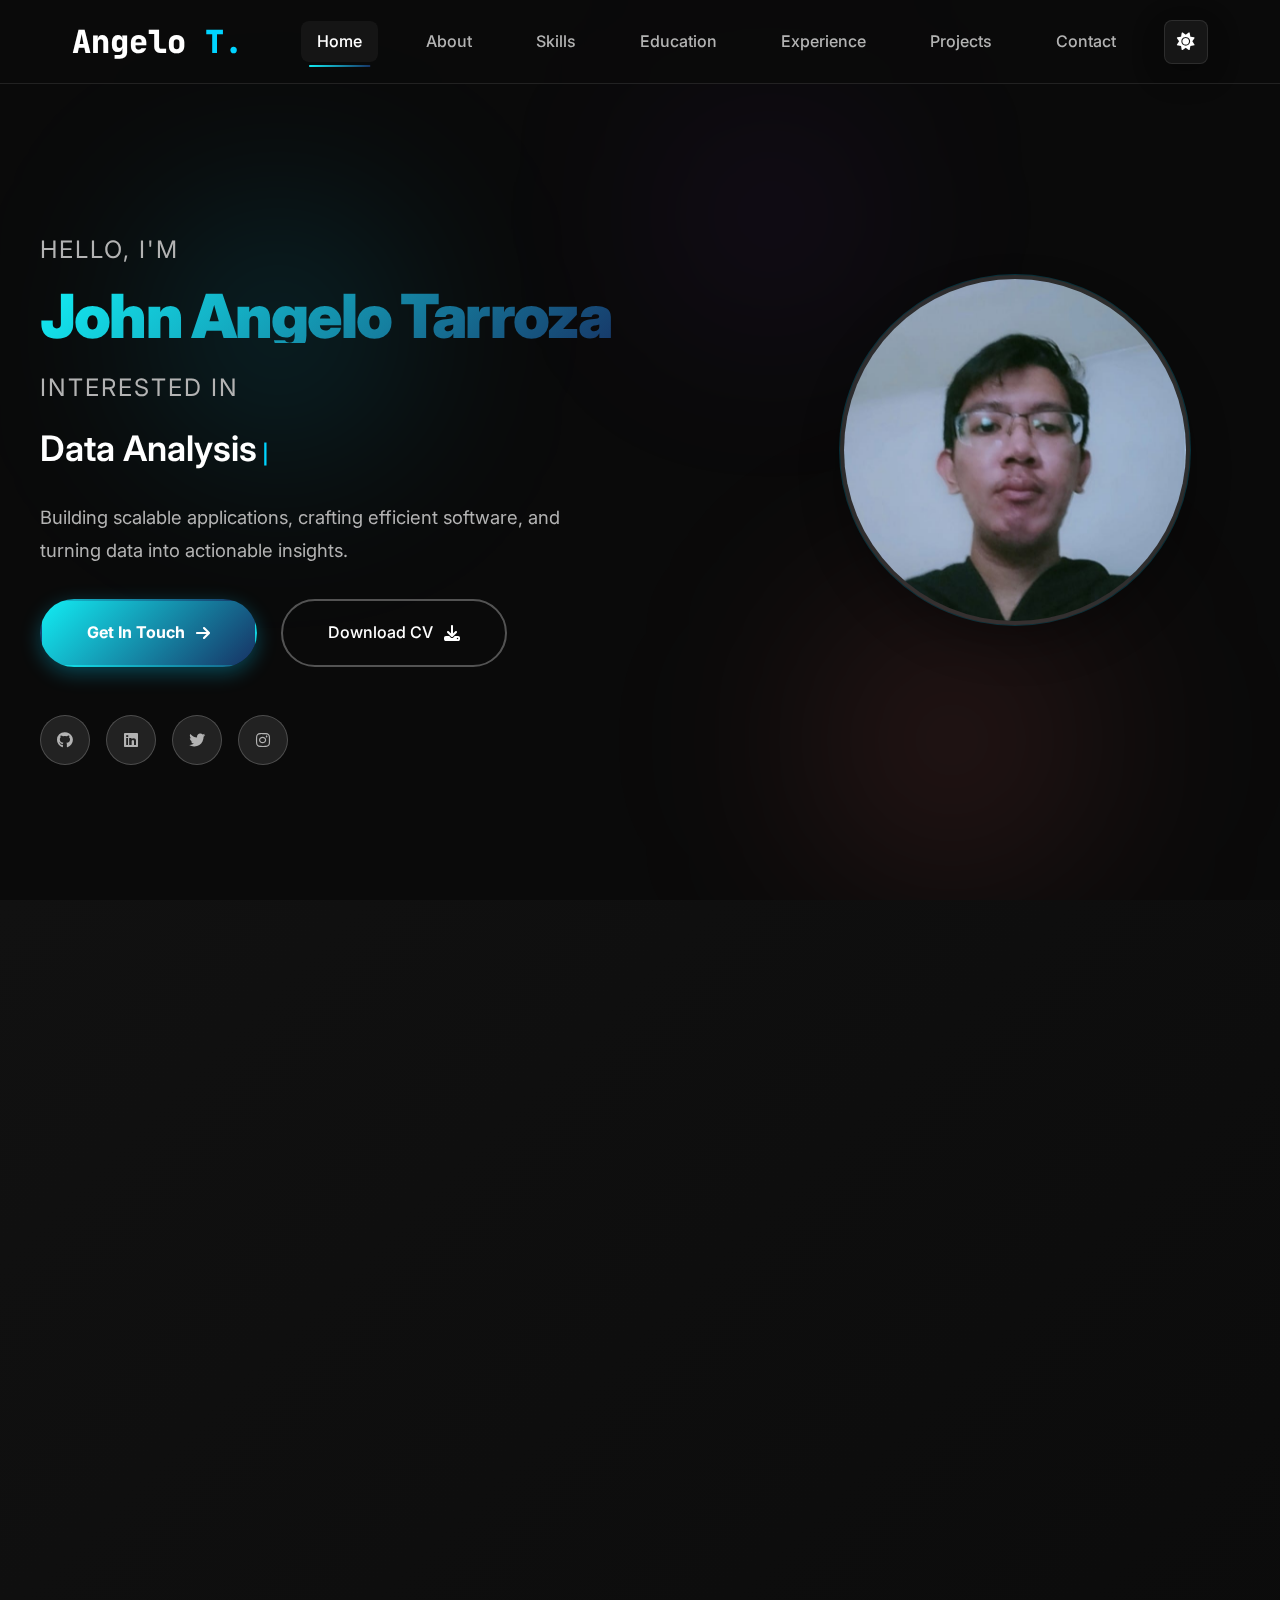
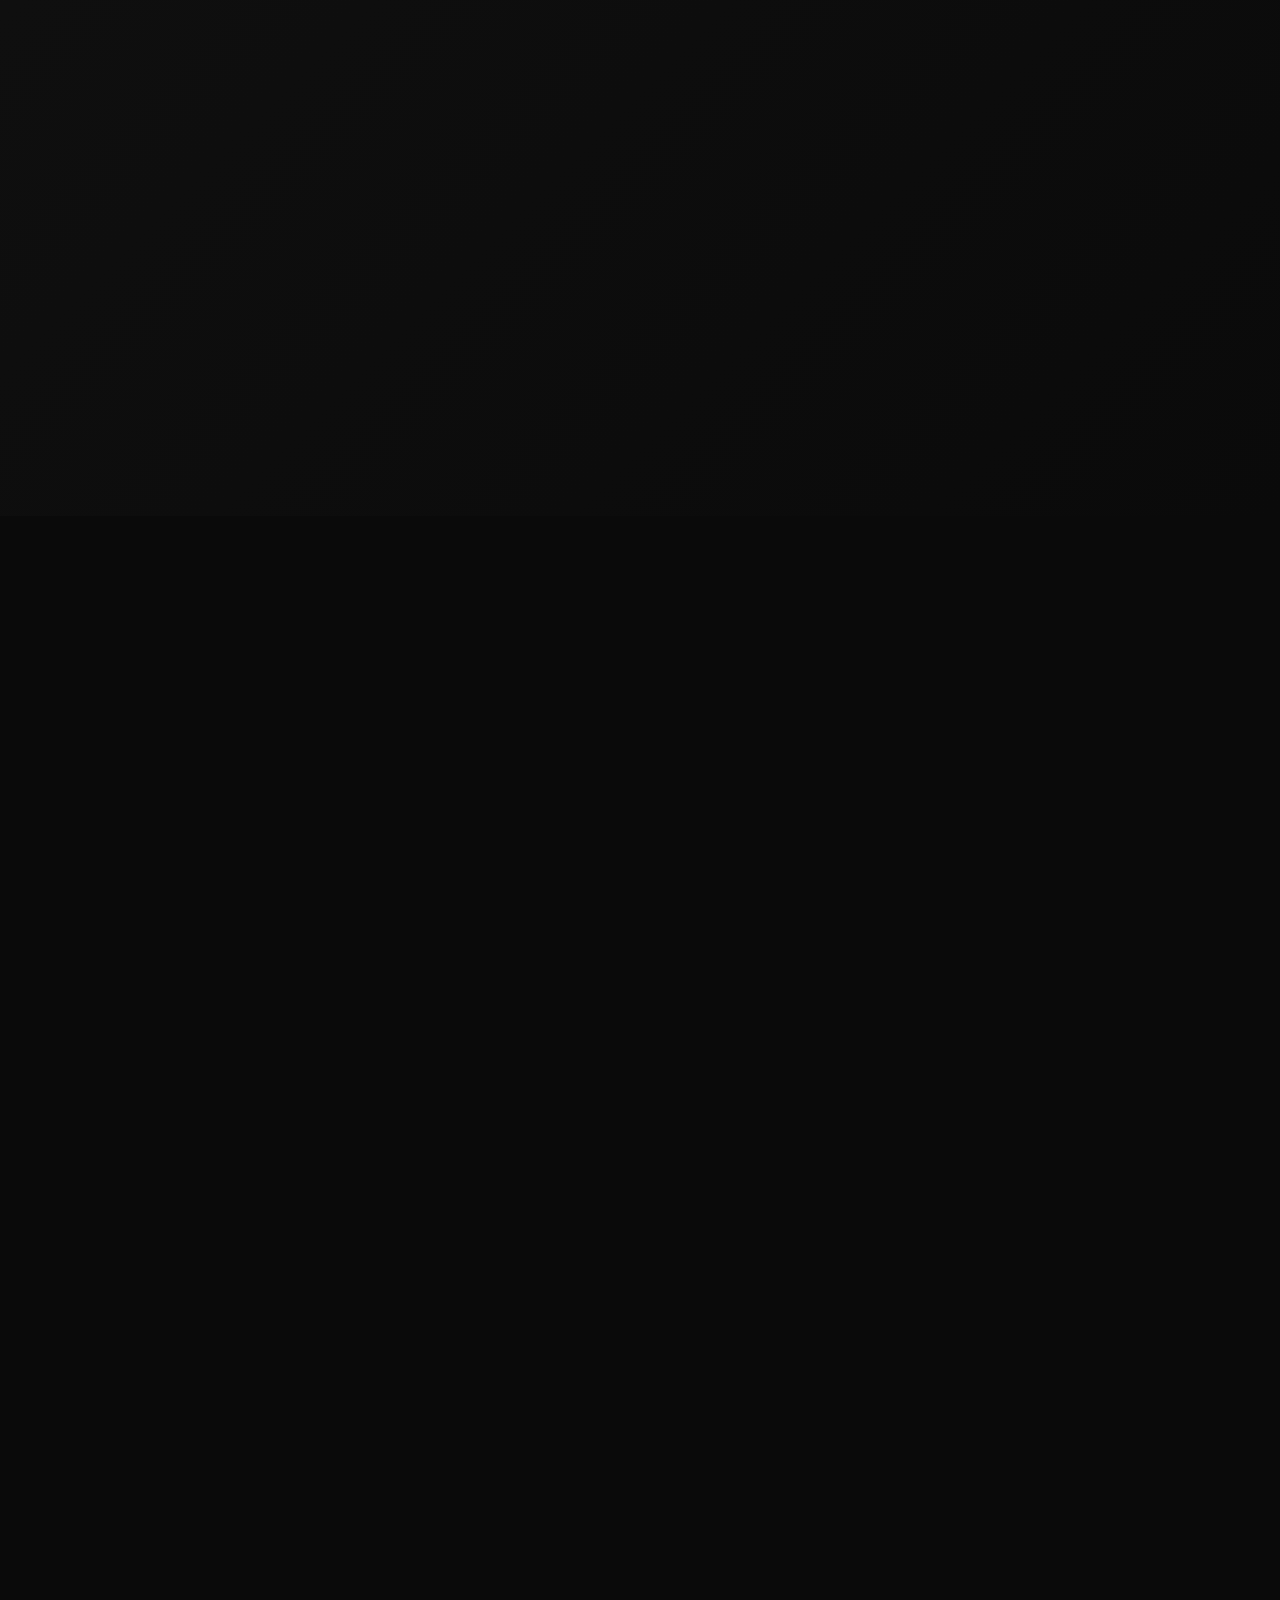
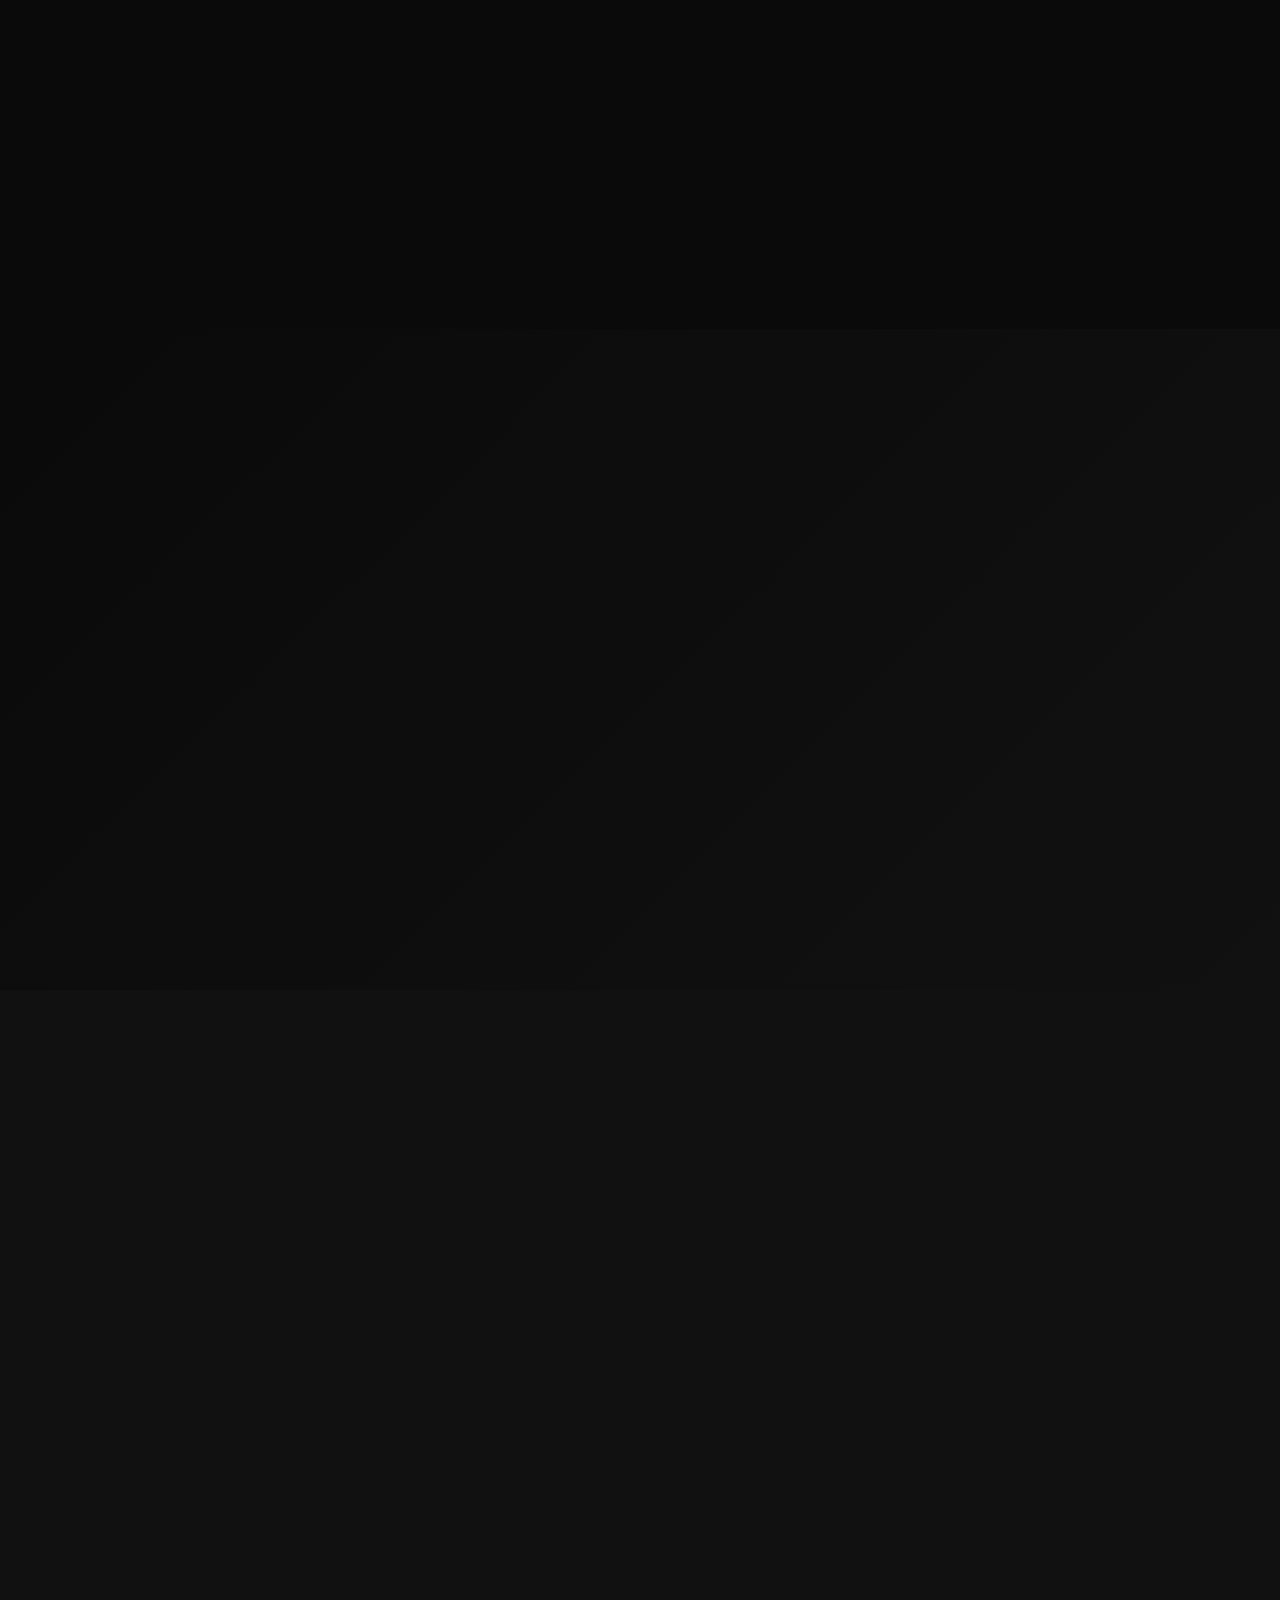
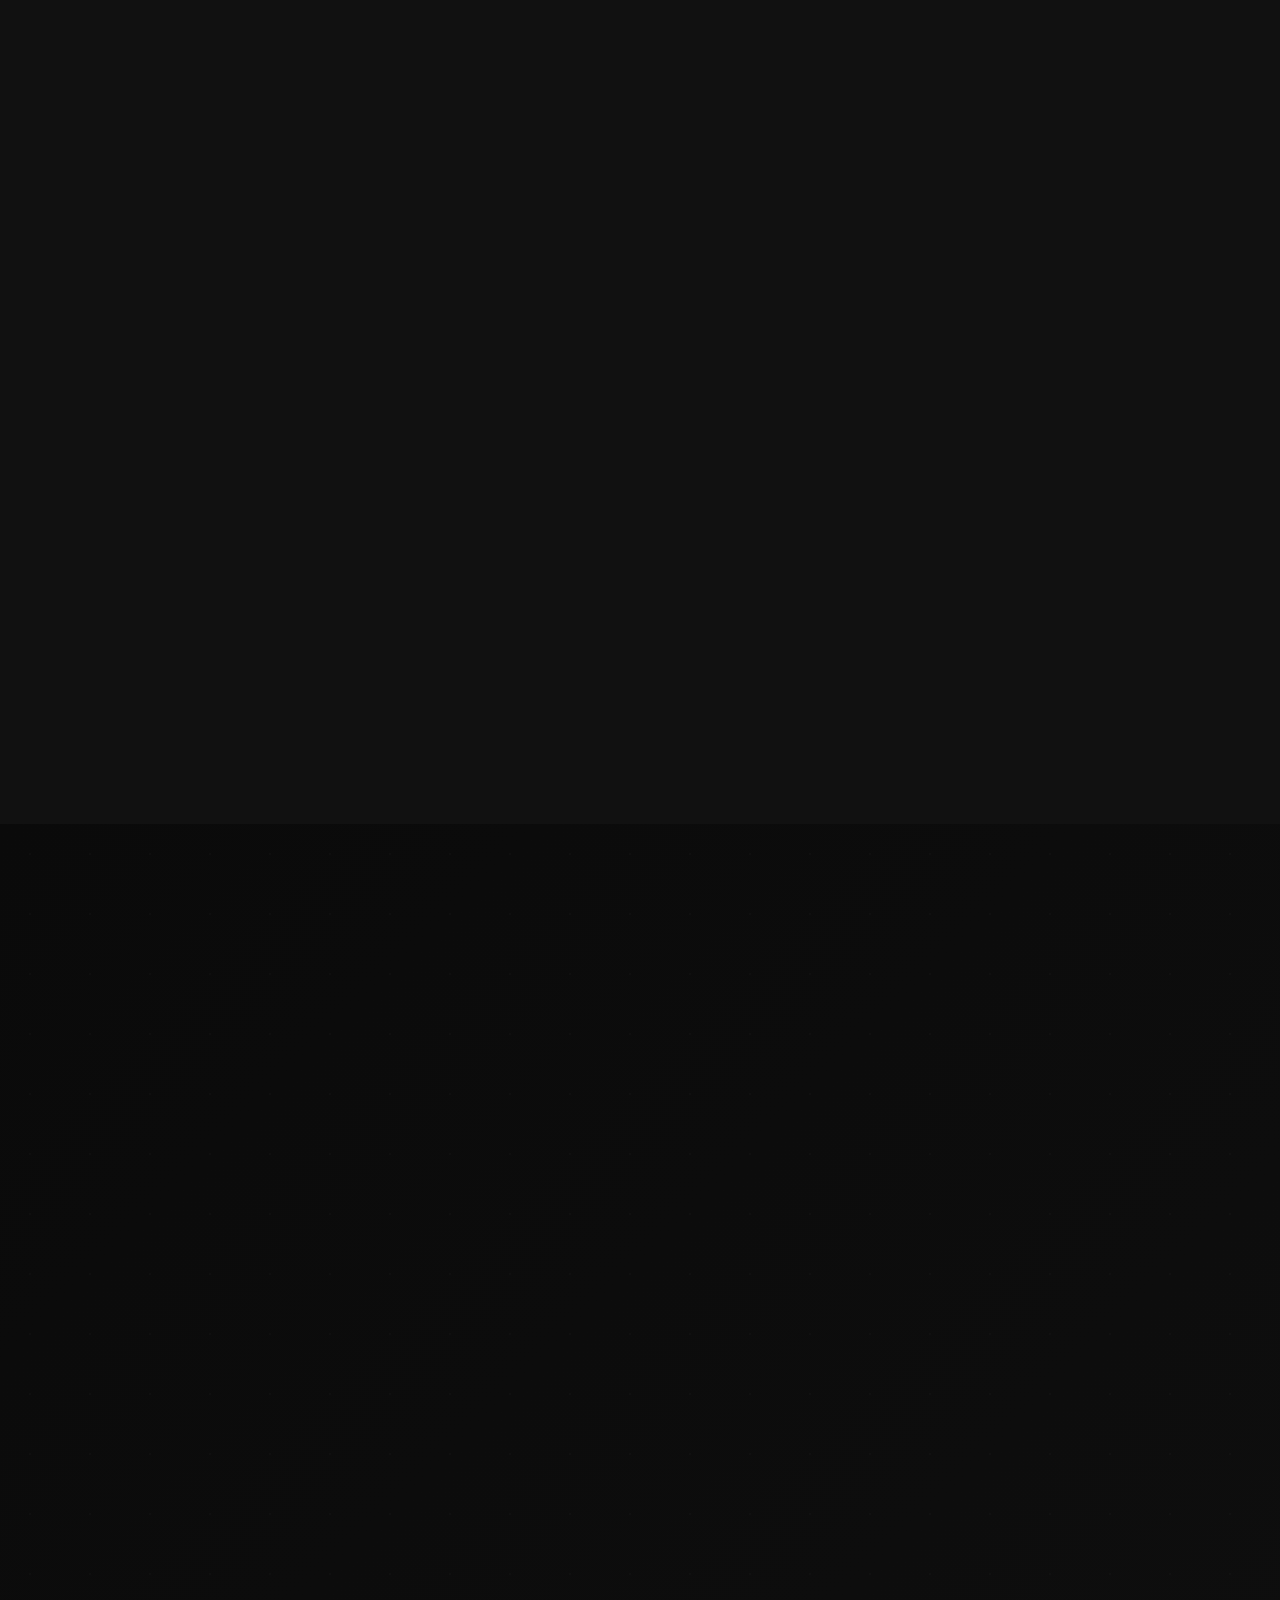
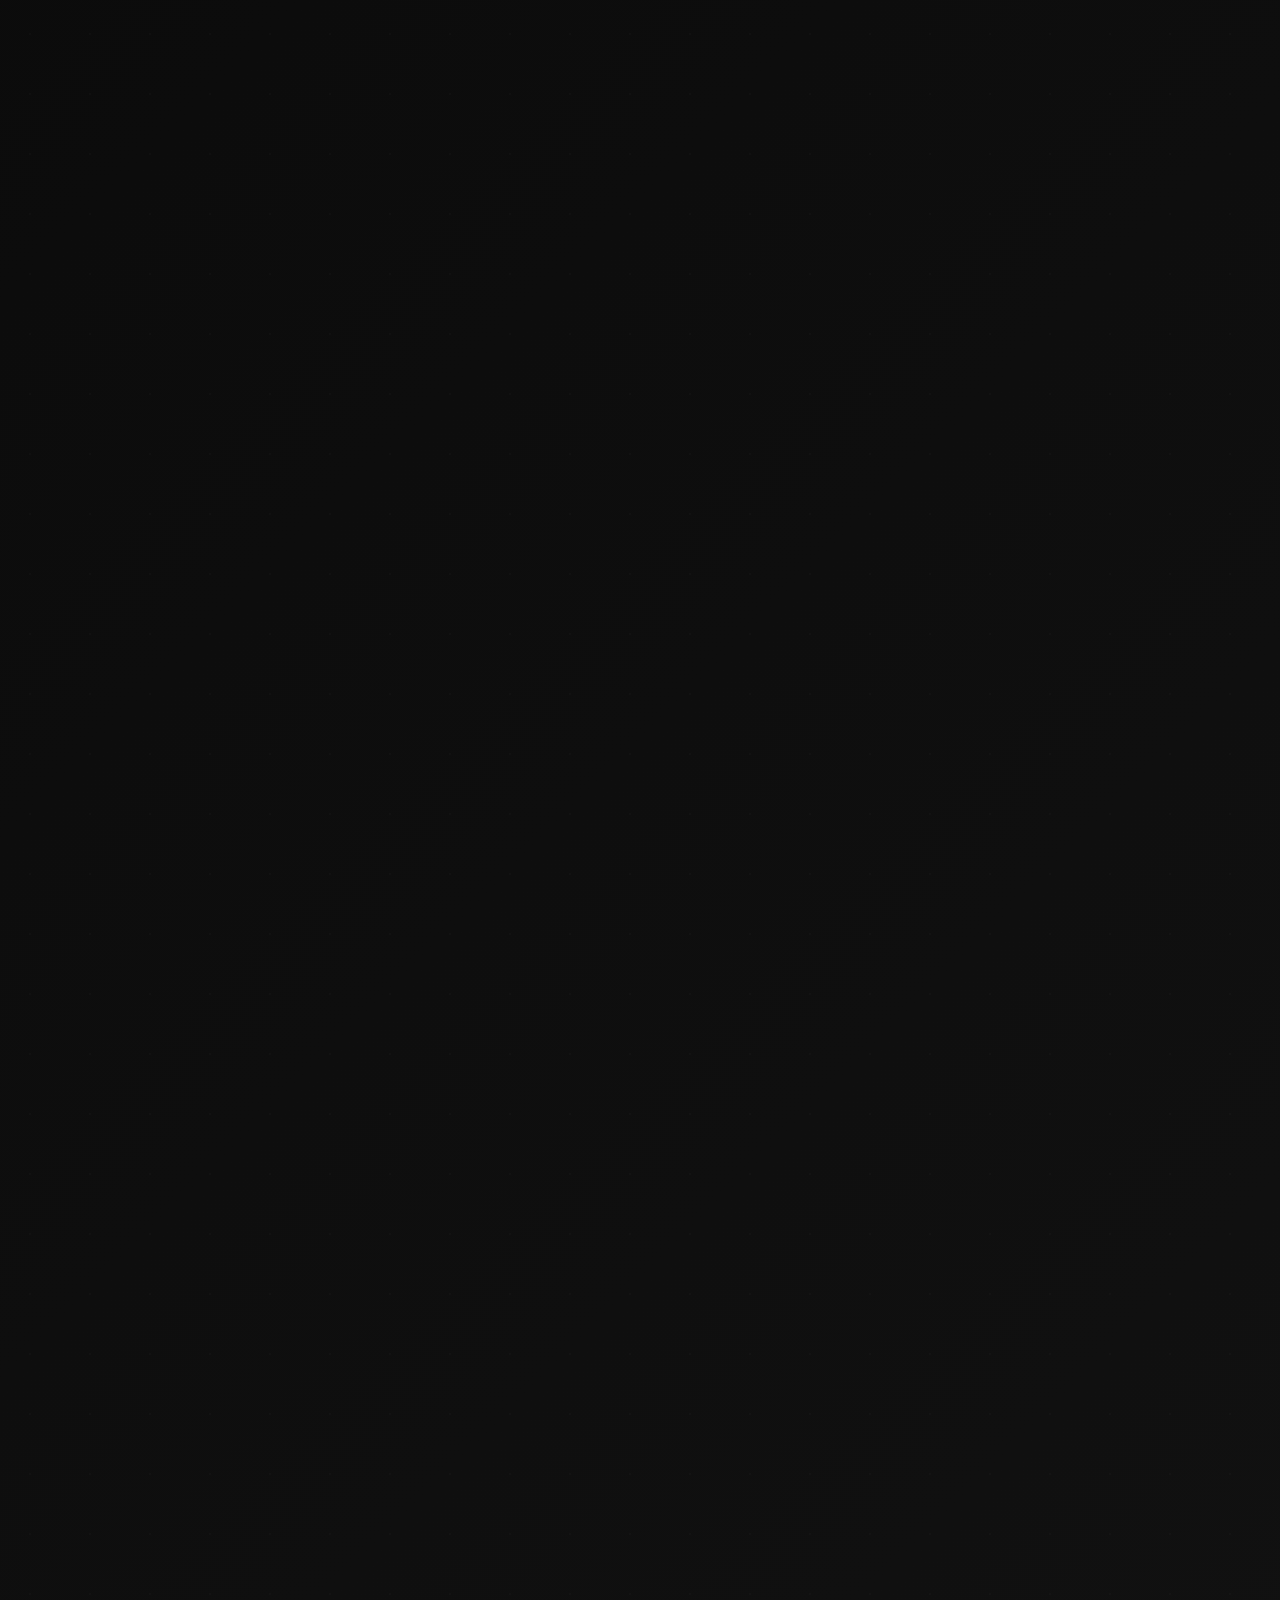
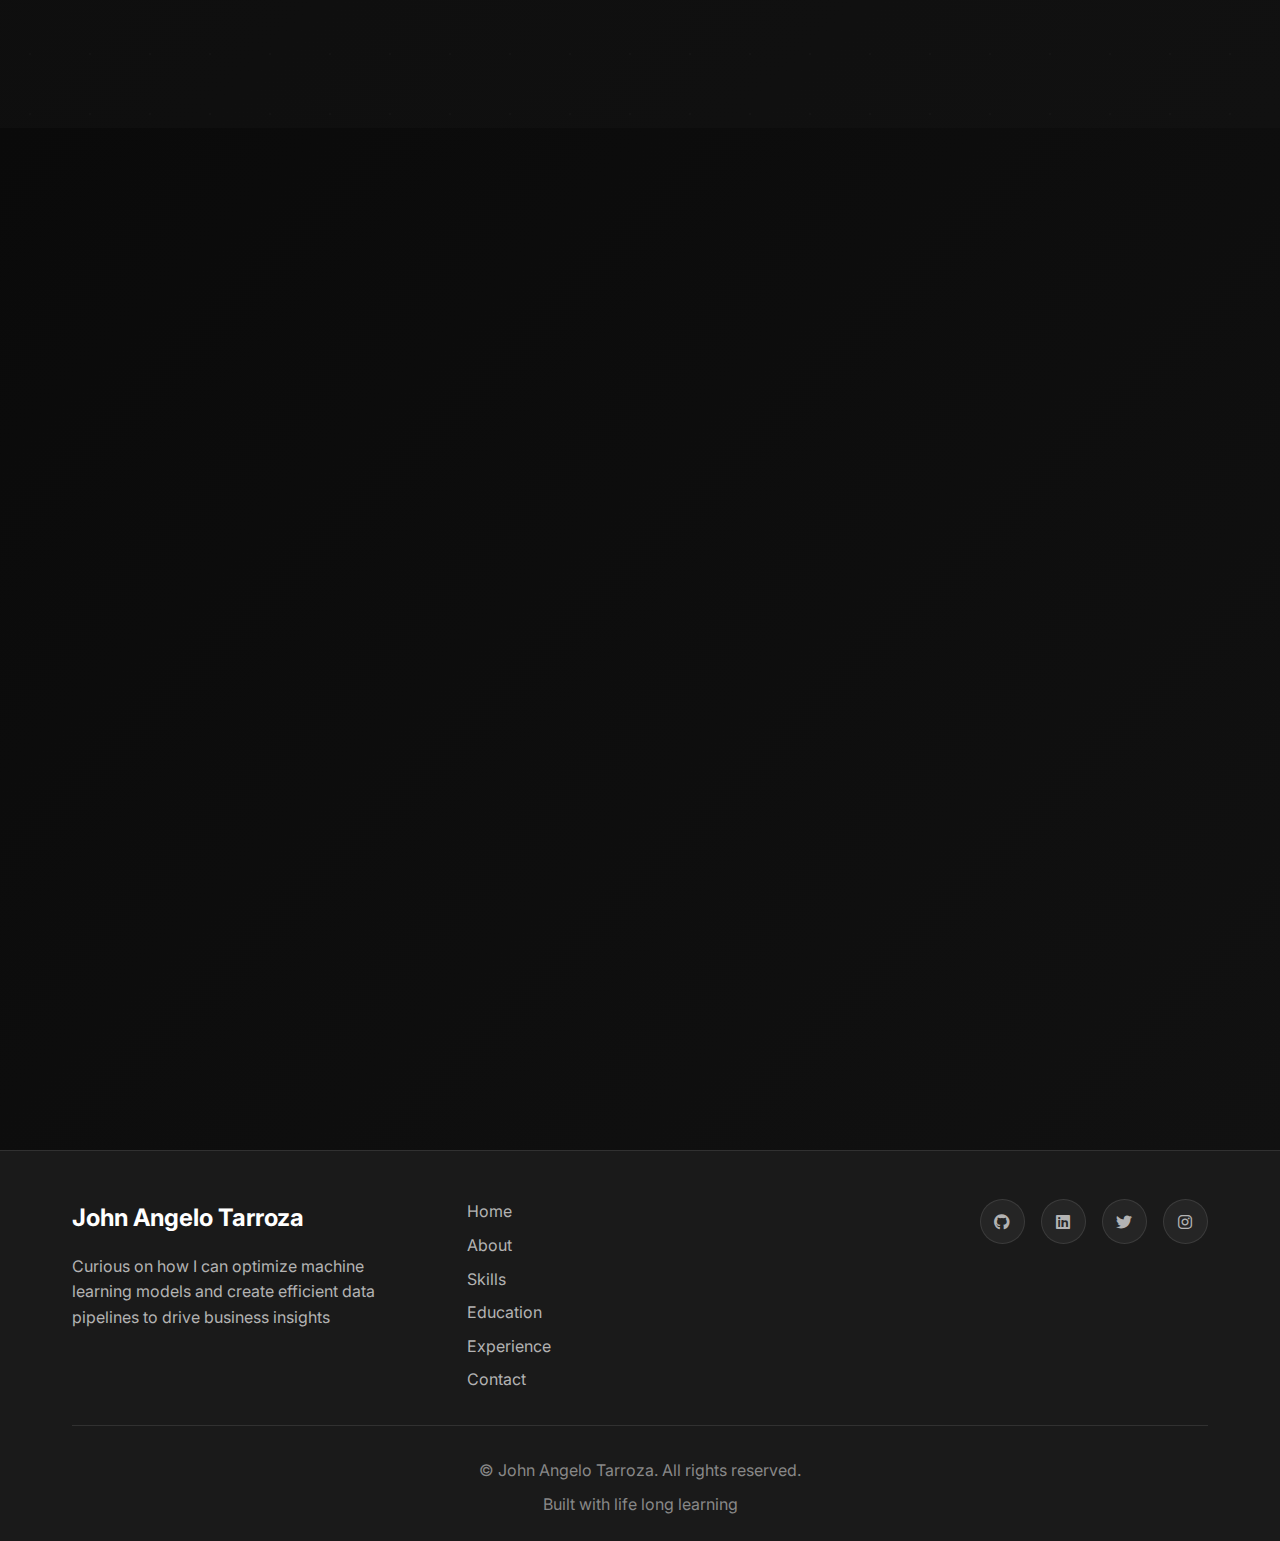
<file: index.html>
<!DOCTYPE html>
<html lang="en">
  <head>
    <meta charset="UTF-8" />
    <meta name="viewport" content="width=device-width, initial-scale=1.0" />
    <meta
      name="description"
      content="John Angelo Tarroza - Software Engineer Portfolio"
    />
    <meta name="theme-color" content="#0a0a0a" />

    <!-- Fonts -->
    <link rel="preconnect" href="https://fonts.googleapis.com" />
    <link rel="preconnect" href="https://fonts.gstatic.com" crossorigin />
    <link
      href="https://fonts.googleapis.com/css2?family=Inter:wght@300;400;500;600;700;800&family=JetBrains+Mono:wght@400;500;600&display=swap"
      rel="stylesheet"
    />

    <!-- Icons -->
    <link
      rel="stylesheet"
      href="https://cdnjs.cloudflare.com/ajax/libs/font-awesome/6.4.2/css/all.min.css"
    />
    <link
      rel="stylesheet"
      href="https://fonts.googleapis.com/css2?family=Material+Symbols+Outlined:opsz,wght,FILL,GRAD@24,400,0,0"
    />

    <!-- Animations -->
    <link href="https://unpkg.com/aos@2.3.1/dist/aos.css" rel="stylesheet" />
    <script src="https://unpkg.com/aos@2.3.1/dist/aos.js"></script>

    <link rel="stylesheet" type="text/css" href="style.css" />
    <title>John Angelo Tarroza | Full Stack Developer</title>
  </head>
  <body>
   

    <!-- Navigation -->
    <nav class="navbar" id="navbar">
      <div class="nav-container">
        <div class="logo">
          <span class="logo-text">Angelo <span class="accent">T.</span></span>
        </div>

        <div class="nav-right">
          <div class="nav-menu" id="nav-menu">
            <a href="#home" class="nav-link active">Home</a>
            <a href="#about" class="nav-link">About</a>
            <a href="#skills" class="nav-link">Skills</a>
            <a href="#education" class="nav-link">Education</a>
            <a href="#experience" class="nav-link">Experience</a>
            <a href="#projects" class="nav-link">Projects</a>
            <a href="#contact" class="nav-link">Contact</a>
          </div>

          <div class="nav-actions">
            <button
              class="theme-toggle"
              id="theme-toggle"
              aria-label="Toggle theme"
            >
              <i class="fas fa-sun" id="theme-icon"></i>
            </button>
          </div>

          <div class="hamburger" id="hamburger">
            <span></span>
            <span></span>
            <span></span>
          </div>
        </div>
      </div>
    </nav>

    <!-- Hero Section -->
    <section id="home" class="hero">
      <div class="hero-background">
        <div class="gradient-orb orb-1"></div>
        <div class="gradient-orb orb-2"></div>
        <div class="gradient-orb orb-3"></div>
      </div>

      <div class="hero-container" data-aos="fade-up" data-aos-duration="1000">
        <div class="hero-content">
          <!-- Text Content Column -->
          <div class="hero-text-column">
            <div class="hero-text">
              <p class="greeting">HELLO, I'M</p>
              <h1 class="hero-name">John Angelo Tarroza</h1>
              <h2 class="hero-title">
                <p class="greeting1">Interested in</p>
                <span class="typing-text">Data Analysis</span>
                <span class="cursor-blink">|</span>
              </h2>
              <p class="hero-description">
               Building scalable applications, crafting efficient software, and turning data into actionable insights.
              </p>

              <div class="hero-buttons">
                <a href="#contact" class="btn btn-primary">
                  <span>Get In Touch</span>
                  <i class="fas fa-arrow-right"></i>
                </a>
                <a
                  href="John_Angelo_Tarroza_Internship_2026_Resume.pdf"
                  download
                  class="btn btn-secondary"
                >
                  <span>Download CV</span>
                  <i class="fas fa-download"></i>
                </a>
              </div>

              <div class="social-links">
                <a
                  href="https://github.com/CS-AngeloTarroza"
                  target="_blank"
                  class="social-link"
                  aria-label="GitHub"
                >
                  <i class="fab fa-github"></i>
                </a>
                <a
                  href="https://www.linkedin.com/in/john-angelo-tarroza-924832311/"
                  target="_blank"
                  class="social-link"
                  aria-label="LinkedIn"
                >
                  <i class="fab fa-linkedin"></i>
                </a>
                <a
                  href="https://x.com/AngeloSama831"
                  target="_blank"
                  class="social-link"
                  aria-label="Twitter"
                >
                  <i class="fab fa-twitter"></i>
                </a>
                <a
                  href="https://www.instagram.com/angelo.trrz_/"
                  target="_blank"
                  class="social-link"
                  aria-label="Instagram"
                >
                  <i class="fab fa-instagram"></i>
                </a>
              </div>
            </div>
          </div>

          <!-- Image Content Column -->
          <div class="hero-image-column">
            <div class="hero-image">
              <!-- ...existing code... -->
<div class="profile-image">
  <img src="images/profile.jpg" alt="Profile" class="hero-img profile-dark"/>
  <img src="images/profile2.png" alt="Profile Light" class="hero-img profile-light" style="display:none;"/>
</div>
<!-- ...existing code... -->
            </div>
          </div>
        </div>
      </div>
    </section>
    <!-- About Section -->
    <section id="about" class="about">
      <div class="container">
        <div class="section-header" data-aos="fade-up">
          <h2 class="section-title">About Me</h2>
          <p class="section-subtitle">Uses the following:</p>
        </div>

        <div class="about-content" data-aos="fade-up" data-aos-delay="200">
          <div class="about-text">
            <div class="about-header">
              <h3>4TH YEAR | COMPUTER SCIENCE</h3>
    
            </div>
            <div class="containerp">
            <p>
              I like learning new things with a passion for solving problems through code, design, and data. I build complete web solutions that combine intuitive front-end experiences with reliable back-end systems. While I also focus on writing clean, efficient, and maintainable code that scales and supports real-world applications. And as someone who has interest in data analysis, I transform raw data into clear insights that empower smarter decisions and meaningful results.
What excites me most is the intersection of creativity and logic—whether I’m developing a dynamic application, engineering a robust system, or uncovering patterns hidden within data. I thrive on continuous learning, adapting to new technologies, and collaborating with others to create solutions that have lasting impact. My goal is to keep growing as a developer and engineer while contributing to projects that make a real difference.
            </p>
           </div>

           
          <!----->
            

            <div class="stats">
              <div class="stat-item">
                <h4></h4>
                
              </div>
              <div class="stat-item">
                <h4></h4>
                
              </div>
              <div class="stat-item">
                <h4></h4>
                
              </div>
            </div>
         <!----> 
          </div>
        

      
         
          <div class="about-skills">
            <div class="skill-category">
              <h4>FULL STACK</h4>
              <div class="skill-tags">
                <span class="skill-tag">HTML5</span>
                <span class="skill-tag">CSS3</span>
                <span class="skill-tag">JavaScript</span>
                <span class="skill-tag">React</span>
                <span class="skill-tag">Php</span>
                <span class="skill-tag">Java</span>
                <span class="skill-tag">Python</span>
                <span class="skill-tag">C++</span>
                <span class="skill-tag">SQL</span>
              </div>
            </div>

            
            <div class="skill-category">
              <h4>Data Analysis</h4>
              <div class="skill-tags">
                <span class="skill-tag">Python</span>
                <span class="skill-tag">Excel</span>
                <span class="skill-tag">Power Bi</span>
                <span class="skill-tag">Sql</span>
              </div>
            </div>

             <div class="skill-category">
              <h4>Software Engineering</h4>
              <div class="skill-tags">
                <span class="skill-tag">Sdlc- Agile,  Waterfall</span>
                <span class="skill-tag">Version Control</span>
                <span class="skill-tag">Documentation Tools</span>
                <span class="skill-tag">DBMS</span>
              </div>
            </div>

          <div class="skill-category">
              <h4>Machine Learning</h4>
              <div class="skill-tags">
                <span class="skill-tag">Python- Pandas, NumPy, Scikit-learn</span>
                <span class="skill-tag">Algorithms</span>
                <span class="skill-tag">Evaluation Metrics</span>
                <span class="skill-tag">Hugging Face</span>
                <span class="skill-tag">Kaggle</span>
              </div>
            </div>

          </div>
        </div>
      </div>
    </section>

    <!-- Skills Section -->
    <section id="skills" class="skills">
      <div class="container">
        <div class="section-header" data-aos="fade-up">
          <h2 class="section-title">Technical Skills</h2>
          <p class="section-subtitle">Technologies I work with</p>
        </div>

        <div class="skills-grid" data-aos="fade-up" data-aos-delay="200">
          <div class="skill-card" data-aos="zoom-in" data-aos-delay="300">
            <div class="skill-icon">
              <img src="./images/java.png" alt="Java" />
            </div>
            <h3>Java</h3>
            <p>
              Object-oriented programming, Spring Framework, enterprise
              applications
            </p>
            <div class="skill-level">
              <span class="level-text"></span>
              <div class="level-bar">
                <div class="level-fill" style="width: 0%"></div>
              </div>
            </div>
          </div>

          <div class="skill-card" data-aos="zoom-in" data-aos-delay="400">
            <div class="skill-icon">
              <img src="./images/python.png" alt="Python" />
            </div>
            <h3>Python</h3>
            <p>Machine Learning, data analysis, automation, web scraping</p>
            <div class="skill-level">
              <span class="level-text"></span>
              <div class="level-bar">
                <div class="level-fill" style="width: 0%"></div>
              </div>
            </div>
          </div>

          <div class="skill-card" data-aos="zoom-in" data-aos-delay="500">
            <div class="skill-icon">
              <img src="./images/cpp.png" alt="C++" />
            </div>
            <h3>C++</h3>
            <p>
              System programming, algorithms, data structures, performance
              optimization.
            </p>
            <div class="skill-level">
              <span class="level-text"></span>
              <div class="level-bar">
                <div class="level-fill" style="width: 0%"></div>
              </div>
            </div>
          </div>

          <div class="skill-card" data-aos="zoom-in" data-aos-delay="600">
            <div class="skill-icon">
              <img src="./images/js.png" alt="JavaScript" />
            </div>
            <h3>JavaScript</h3>
            <p>ES6+, DOM manipulation, async programming, modern frameworks</p>
            <div class="skill-level">
              <span class="level-text"></span>
              <div class="level-bar">
                <div class="level-fill" style="width: 0%"></div>
              </div>
            </div>
          </div>

         

          <div class="skill-card" data-aos="zoom-in" data-aos-delay="800">
            <div class="skill-icon">
              <img src="./images/html5.png" alt="HTML5" />
            </div>
            <h3>HTML5</h3>
            <p>
              Semantic markup, accessibility, modern HTML APIs, SEO optimization
            </p>
            <div class="skill-level">
              <span class="level-text"></span>
              <div class="level-bar">
                <div class="level-fill" style="width: 0%"></div>
              </div>
            </div>
          </div>

          <div class="skill-card" data-aos="zoom-in" data-aos-delay="900">
            <div class="skill-icon">
              <img src="./images/css3.png" alt="CSS3" />
            </div>
            <h3>CSS3</h3>
            <p>Flexbox, Grid, animations, responsive design, CSS-in-JS</p>
            <div class="skill-level">
              <span class="level-text"></span>
              <div class="level-bar">
                <div class="level-fill" style="width: 0%"></div>
              </div>
            </div>
          </div>

           <div class="skill-card" data-aos="zoom-in" data-aos-delay="700">
            <div class="skill-icon">
              <img src="./images/react.png" alt="React" />
            </div>
            <h3>React</h3>
            <p>
              Component architecture, hooks, state management, modern React
              patterns
            </p>
            <div class="skill-level">
              <span class="level-text">UPSKILLING</span>
              <div class="level-bar">
                <div class="level-fill" style="width: 15%"></div>
              </div>
            </div>
          </div>

 <div class="skill-card" data-aos="zoom-in" data-aos-delay="700">
            <div class="skill-icon">
              <img src="./images/aws.png" alt="Aws" />
            </div>
            <h3>Aws</h3>
            <p>
              Creates, maintains, and updates applications and cloud infrastructure on the Amazon Web Services (AWS) platform
            </p>
            <div class="skill-level">
              <span class="level-text">UPSKILLING</span>
              <div class="level-bar">
                <div class="level-fill" style="width: 15%"></div>
              </div>
            </div>
          </div>

        </div>
      </div>
    </section>
    <!-- Education Section -->
    <section id="education" class="education">
      <div class="container">
        <div class="section-header" data-aos="fade-up">
          <h2 class="section-title">Education</h2>
        </div>

        <div class="education-timeline" data-aos="fade-up" data-aos-delay="200">
          <div class="timeline-item" data-aos="fade-right" data-aos-delay="300">
            <div class="timeline-content">
              <div class="education-card">
                <div class="card-header">
                  <div class="institution-logo">
                    <img
                      src="./images/plmun.png"
          
                      alt="plmun"
                    />
                  </div>
                  <div class="card-info">
                    <h3>Bachelor of Science in Computer Science</h3>
                    <h4>Pamantasan ng Lungsod ng Muntinlupa</h4>
                    <span class="period">2022 - 2026</span>
                    <span class="status honor">in progress</span>
                  </div>
                </div>
                <div class="card-description">
                  <p>
                    Comprehensive study of computer science fundamentals,
                    software engineering principles, and advanced programming
                    concepts.
                  </p>
                  <div class="achievements">
                    <span class="achievement"
                      >Data Structures & Algorithms</span
                    >
                    <span class="achievement">Software Engineering</span>
                    <span class="achievement">Database Systems</span>
                    <span class="achievement">Machine Learning</span>
                  </div>
                </div>
              </div>
            </div>
          </div>

          

          
                </div>
                
              </div>
            
    </section>
    <!-- Experience Section in progreess -->
    <section id="experience" class="experience">
      <div class="container">
        <div class="section-header" data-aos="fade-up">
          <h2 class="section-title">Professional Experience</h2>
          <p class="section-subtitle">My professional journey</p>
        </div>

        <div
          class="experience-timeline"
          data-aos="fade-up"
          data-aos-delay="200"
        >
          <div class="timeline-line"></div>

          <div
            class="experience-item"
            data-aos="fade-right"
            data-aos-delay="300"
          >
            <div class="timeline-marker">
              <div class="marker-inner"></div>
            </div>
            <div class="experience-card">
              <div class="card-header">
                <div class="company-logo">
                  <img src="./images/loremlogo.jpg" alt="placeholder" />
                </div>
                <div class="job-info">
                  <h3>________ Intern</h3>
                  <h4>ABC COMPANY</h4>
                  <span class="period"></span>
                </div>
              </div>
              <div class="job-description">
                <ul>
                  <li>
                   coming soon
                  </li>
                  <li>
                    
                  </li>
                  <li>
                   
                  </li>
                  <li>
                   
                  </li>
                </ul>
                <div class="technologies">
                  <span class="tech-tag">placeholder</span>
                  <span class="tech-tag">placeholder</span>
                  <span class="tech-tag">placeholder</span>
                  <span class="tech-tag">placeholder</span>
                </div>
              </div>
            </div>
          </div>

          <div
            class="experience-item"
            data-aos="fade-left"
            data-aos-delay="400"
          >
            <div class="timeline-marker">
              <div class="marker-inner"></div>
            </div>
            <div class="experience-card">
              <div class="card-header">
                <div class="company-logo">
                  <img src="./images/loremlogo.jpg" alt="placeholder" />
                </div>
                <div class="job-info">
                  <h3>______ Intern</h3>
                  <h4>ABC COMPANY</h4>
                  <span class="period">COMING SOON</span>
                </div>
              </div>
              <div class="job-description">
                <ul>
                  <li>
                    Lorem ipsum dolor sit amet, consectetur adipiscing elit, sed do eiusmod tempor incididunt ut labore et dolore magna aliqua. Ut enim ad minim veniam, quis nostrud exercitation ullamco laboris nisi ut aliquip ex ea commodo consequat. Duis aute irure dolor in reprehenderit in voluptate velit esse cillum dolore eu fugiat nulla pariatur. Excepteur sint occaecat cupidatat non proident, sunt in culpa qui officia deserunt mollit anim id est laborum.
                  </li>
                  <li>
                    placeholder
                  </li>
                  <li>
                    placeholder
                  </li>
                  <li>
                    placeholder
                  </li>
                </ul>
                <div class="technologies">
                  <span class="tech-tag">placeholder</span>
                  <span class="tech-tag">placeholder</span>
                  <span class="tech-tag">placeholder</span>
                  <span class="tech-tag">placeholder</span>
                </div>
              </div>
            </div>
          </div>
        </div>
      </div>
    </section>

    <!-- Projects Section -->
    <section id="projects" class="projects">
      <div class="container">
        <div class="section-header" data-aos="fade-up">
          <h2 class="section-title">Projects</h2>
          <p class="section-subtitle">My project collections</p>
        </div>

        



        <div class="project-showcase" data-aos="fade-up" data-aos-delay="200">
          <div class="project-card">
            <div class="project-image">
              <img src="./images/Pokedex.png" alt="placeholder" />
              <div class="project-overlay">
                <div class="project-links">
                  <a
                    href="https://pokedex-explorer.vercel.app/"
                    target="_blank"
                    class="project-link"
                  >
                    <i class="fas fa-external-link-alt"></i>
                    <span>Live Demo</span>
                  </a>
                  <a
                    href="https://github.com/CS-AngeloTarroza/pokedex-explorer"
                    target="_blank"
                    class="project-link"
                  >
                    <i class="fab fa-github"></i>
                    <span>View Code</span>
                  </a>
                </div>
              </div>
            </div>

            <div class="project-content">
              <div class="project-header">
                <h3 class="project-title">Pokedex-Explorer</h3>
                <div class="project-status">
                  <span class="status-badge">Live Project</span>
                </div>
              </div>

              <p class="project-description">
                A responsive single-page application that lets users browse, search, and compare 1,000+ Pokémon using real-time data from the PokéAPI. 
                Features include advanced multi-category filtering, debounced searching for optimized performance, 
                and an interactive comparison tool powered by Recharts for visualizing stat distributions. 
                Also includes robust error handling and local storage integration for improved user experience.
              </p>

              <div class="project-technologies">
                <span class="tech-badge">Vanilla JavaScript</span>
                <span class="tech-badge">HTML5</span>
                <span class="tech-badge">CSS3</span>
                <span class="tech-badge">Vercel</span>
              </div>

              <div class="project-actions">
                <a
                  href="https://pokedex-explorer.vercel.app/"
                  target="_blank"
                  class="btn btn-primary project-btn"
                >
                  <i class="fas fa-rocket"></i>
                  <span>Launch Project</span>
                </a>
                <a
                  href="https://github.com/CS-AngeloTarroza/pokedex-explorer"
                  target="_blank"
                  class="btn btn-secondary project-btn"
                >
                  <i class="fab fa-github"></i>
                  <span>Source Code</span>
                </a>
              </div>
            </div>
          </div>

          <!-- Personal Portfolio Project Card -->
          <div class="project-card" data-aos="fade-up" data-aos-delay="400">
            <div class="project-image">
              <img
                src="images/portfolioss.png"
                alt="Personal Portfolio Project"
              />
           
            </div>

            <div class="project-content">
              <div class="project-header">
                <h3 class="project-title">Personal Portfolio</h3>
                <div class="project-status">
                  <span class="status-badge active-badge">Active</span>
                </div>
              </div>

              <p class="project-description">
                A modern responsive portfolio website showcasing my skills,
                experience, and projects. Built with HTML, CSS, and JavaScript
                featuring dark/light theme toggle, glassmorphism design, smooth
                animations, and mobile-responsive layout for optimal user
                experience across all devices.
              </p>

              <div class="project-technologies">
                <span class="tech-badge">HTML5</span>
                <span class="tech-badge">CSS3</span>
                <span class="tech-badge">JavaScript</span>
                <span class="tech-badge">AOS Animation</span>
                <span class="tech-badge">Vercel</span>
              </div>

              <div class="project-actions">
              
                <a
                  href="https://github.com/CS-AngeloTarroza/JOHN_ANGELO_TARROZA_Portfolio"
                  target="_blank"
                  class="btn btn-secondary project-btn"
                >
                  <i class="fab fa-github"></i>
                  <span>Source Code</span>
                </a>
              </div>
            </div>
          </div>

            <!-- ...existing code... -->
<div class="project-card" data-aos="fade-up" data-aos-delay="600">
  <div class="project-image">
    <img src="images/Thesis.png" alt="NLP Thesis Project" />
    <div class="project-overlay">
      <div class="project-links">
      
          
        </a>
      </div>
    </div>
  </div>
  <div class="project-content">
    <div class="project-header">
      <h3 class="project-title">NLP Thesis</h3>
      <div class="project-status">
        <span class="status-badge">Thesis</span>
      </div>
    </div>
    <p class="project-description">
      Enhancing Phishing Detection Accuracy on Social Media through Hybrid NLP-URL Ensemble Learning using Mixture of Experts (MoE): Logistic Regression and DistilBERT Models
    </p>
    <div class="project-technologies">
      <span class="tech-badge">Python</span>
      <span class="tech-badge">NLP</span>
      <span class="tech-badge">Machine Learning</span>
      <span class="tech-badge">Scikit-learn</span>
      <span class="tech-badge">Pandas</span>
      <span class="tech-badge">DistilBERT</span>
      <span class="tech-badge">Gating Network</span>
    
    </div>
 
      </a>
      <a href="https://github.com/CS-AngeloTarroza/Thesis" target="_blank" class="btn btn-secondary project-btn">
        <i class="fab fa-github"></i>
        <span>Source Code</span>
      </a>
  </div>
</div>

        </div>
      </div>
    </section>

    <!-- Contact Section -->
    <section id="contact" class="contact">
      <div class="container">
        <div class="section-header" data-aos="fade-up">
          <h2 class="section-title">Get In Touch</h2>
          <p class="section-subtitle">Let's work together</p>
        </div>

        <div class="contact-content" data-aos="fade-up" data-aos-delay="200">
          <div class="contact-info">
            <div
              class="contact-item"
              data-aos="fade-right"
              data-aos-delay="300"
            >
              <div class="contact-icon">
                <i class="fas fa-map-marker-alt"></i>
              </div>
              <div class="contact-details">
                <h3>Location</h3>
                <p>Las Pinas City<br />Metro Manila</p>
              </div>
            </div>

            <div
              class="contact-item"
              data-aos="fade-right"
              data-aos-delay="400"
            >
              <div class="contact-icon">
                <i class="fas fa-phone"></i>
              </div>
              <div class="contact-details">
                <h3>Phone</h3>
                <p>+63 9543095895</p>
              </div>
            </div>

            <div
              class="contact-item"
              data-aos="fade-right"
              data-aos-delay="500"
            >
              <div class="contact-icon">
                <i class="fas fa-envelope"></i>
              </div>
              <div class="contact-details">
                <h3>Email</h3>
                <p>angelotarroza15@gmail.com</p>
              </div>
            </div>

            <div class="contact-social">
              <h3>Follow Me</h3>
              <div class="social-links">
                <a
                  href="https://github.com/CS-AngeloTarroza"
                  target="_blank"
                  class="social-link"
                >
                  <i class="fab fa-github"></i>
                </a>
                <a
                  href="https://www.linkedin.com/in/john-angelo-tarroza-924832311/"
                  target="_blank"
                  class="social-link"
                >
                  <i class="fab fa-linkedin"></i>
                </a>
                <a
                  href="https://x.com/AngeloSama831"
                  target="_blank"
                  class="social-link"
                >
                  <i class="fab fa-twitter"></i>
                </a>
                <a
                  href="https://www.instagram.com/angelo.trrz_/"
                  target="_blank"
                  class="social-link"
                >
                  <i class="fab fa-instagram"></i>
                </a>
              </div>
            </div>
          </div>

          <div
            class="contact-form-container"
            data-aos="fade-left"
            data-aos-delay="300"
          >
            <form class="contact-form" id="contact-form">
              <h3>Send me a message</h3>

              <div class="form-group">
                <input type="text" id="name" name="name" required />
                <label for="name">Your Name</label>
              </div>

              <div class="form-group">
                <input type="email" id="email" name="email" required />
                <label for="email">Your Email</label>
              </div>

              <div class="form-group">
                <input type="text" id="subject" name="subject" required />
                <label for="subject">Subject</label>
              </div>

              <div class="form-group">
                <textarea
                  id="message"
                  name="message"
                  rows="5"
                  required
                ></textarea>
                <label for="message">Your Message</label>
              </div>

              <button type="submit" class="submit-btn">
                <span>Send Message</span>
                <i class="fas fa-paper-plane"></i>
              </button>
            </form>
          </div>
        </div>
      </div>
    </section>

    <!-- Footer -->
    <footer class="footer">
      <div class="container">
        <div class="footer-content">
          <div class="footer-info">
            <h3>John Angelo Tarroza</h3>
            <p>
              Curious on how I can optimize machine learning models and create efficient data pipelines to drive business insights
            </p>
          </div>

          <div class="footer-links">
            <a href="#home">Home</a>
            <a href="#about">About</a>
            <a href="#skills">Skills</a>
            <a href="#education">Education</a>
            <a href="#experience">Experience</a>
            <a href="#contact">Contact</a>
          </div>

          <div class="footer-social">
            <a
              href="https://github.com/CS-AngeloTarroza"
              target="_blank"
              aria-label="GitHub"
            >
              <i class="fab fa-github"></i>
            </a>
            <a
              href="https://www.linkedin.com/in/john-angelo-tarroza-924832311/"
              target="_blank"
              aria-label="LinkedIn"
            >
              <i class="fab fa-linkedin"></i>
            </a>
            <a
              href="https://x.com/AngeloSama831"
              target="_blank"
              aria-label="Twitter"
            >
              <i class="fab fa-twitter"></i>
            </a>
            <a
              href="https://www.instagram.com/angelo.trrz_/"
              target="_blank"
              aria-label="Instagram"
            >
              <i class="fab fa-instagram"></i>
            </a>
          </div>
        </div>

        <div class="footer-bottom">
          <p>&copy; John Angelo Tarroza. All rights reserved.</p>
          <p>Built with life long learning</p>
        </div>
      </div>
    </footer>

    <!-- Back to Top Button -->
    <button class="back-to-top" id="backToTop" aria-label="Back to top">
      <i class="fas fa-chevron-up"></i>
    </button>

    <!-- Scripts -->
    <script src="script.js"></script>
  </body>
</html>
</file>
<file: style.css>
/* Modern Portfolio Styles - Dark Theme with Glassmorphism */


:root {
  /* Colors */
  --bg-primary: #0a0a0a;
  --bg-secondary: #111111;
  --bg-tertiary: #1a1a1a;
  --bg-glass: rgba(255, 255, 255, 0.05);
  --bg-glass-hover: rgba(255, 255, 255, 0.1);

  --text-primary: #ffffff;
  --text-secondary: #b3b3b3;
  --text-muted: #888888;

  --accent-primary: #00d4ff;
  --accent-secondary: #ff6b6b;
  --accent-gradient: linear-gradient(135deg, #12ecf3, #173264); /*(135deg, #00d4ff, #ff6b6b); */

  --border-glass: rgba(255, 255, 255, 0.1);
  --shadow-glass: 0 8px 32px rgba(0, 0, 0, 0.3);
  --shadow-hover: 0 12px 48px rgba(0, 212, 255, 0.2);

  /* Typography */
  --font-primary: "Inter", sans-serif;
  --font-mono: "JetBrains Mono", monospace;

  /* Spacing */
  --section-padding: 5rem 0;
  --container-padding: 0 2rem;
  --border-radius: 16px;
  --border-radius-sm: 8px;

  /* Transitions */
  --transition-fast: 0.3s cubic-bezier(0.4, 0, 0.2, 1);
  --transition-slow: 0.6s cubic-bezier(0.4, 0, 0.2, 1);
}

/* Light Theme Variables */
body[data-theme="light"] {
  --bg-primary: #ffffff;
  --bg-secondary: #f8f9fa;
  --bg-tertiary: #e9ecef;
  --bg-glass: rgba(0, 0, 0, 0.05);
  --bg-glass-hover: rgba(0, 0, 0, 0.1);

  --text-primary: #212529;
  --text-secondary: #495057;
  --text-muted: #6c757d;

  --border-glass: rgba(0, 0, 0, 0.1);
  --shadow-glass: 0 8px 32px rgba(0, 0, 0, 0.1);
  --shadow-hover: 0 12px 48px rgba(0, 212, 255, 0.15);
}

/* Reset and Base Styles */
* {
  margin: 0;
  padding: 0;
  box-sizing: border-box;
}

html {
  scroll-behavior: smooth;
  font-size: 16px;
}

body {
  font-family: var(--font-primary);
  background: var(--bg-primary);
  color: var(--text-primary);
  line-height: 1.6;
  overflow-x: hidden;
}




/* Navigation */
.navbar {
  position: fixed;
  top: 0;
  width: 100%;
  background: rgba(10, 10, 10, 0.8);
  backdrop-filter: blur(20px);
  border-bottom: 1px solid var(--border-glass);
  z-index: 1000;
  transition: all var(--transition-fast);
  padding: 1rem 0;
}

.navbar.scrolled {
  background: rgba(10, 10, 10, 0.95);
  padding: 0.5rem 0;
}

/* Light theme navbar */
body[data-theme="light"] .navbar {
  background: rgba(255, 255, 255, 0.8);
}

body[data-theme="light"] .navbar.scrolled {
  background: rgba(255, 255, 255, 0.95);
}

body[data-theme="light"] .nav-menu {
  background: rgba(255, 255, 255, 0.95);
}

.nav-container {
  max-width: 1200px;
  margin: 0 auto;
  padding: var(--container-padding);
  display: flex;
  justify-content: space-between;
  align-items: center;
  gap: 1rem;
}

.nav-right {
  display: flex;
  align-items: center;
  gap: 1rem;
}

.logo-text {
  font-size: 2rem;
  font-weight: 800;
  font-family: var(--font-mono);
  color: var(--text-primary);
}

.accent {
  color: var(--accent-primary);
}

.nav-menu {
  display: flex;
  gap: 2rem;
  align-items: center;
}

.nav-link {
  color: var(--text-secondary);
  text-decoration: none;
  font-weight: 500;
  position: relative;
  transition: color var(--transition-fast);
  padding: 0.5rem 1rem;
  border-radius: var(--border-radius-sm);
}

.nav-link:hover,
.nav-link.active {
  color: var(--text-primary);
  background: var(--bg-glass);
}

.nav-link::after {
  content: "";
  position: absolute;
  bottom: -5px;
  left: 50%;
  width: 0;
  height: 2px;
  background: var(--accent-gradient);
  transform: translateX(-50%);
  transition: width var(--transition-fast);
}

.nav-link:hover::after,
.nav-link.active::after {
  width: 80%;
}

/* Hamburger Menu */
.hamburger {
  display: none;
  flex-direction: column;
  cursor: pointer;
  padding: 0.5rem;
}

.hamburger span {
  width: 25px;
  height: 3px;
  background: var(--text-primary);
  margin: 3px 0;
  transition: all var(--transition-fast);
  border-radius: 2px;
}

.hamburger.active span:nth-child(1) {
  transform: rotate(45deg) translate(5px, 5px);
}

.hamburger.active span:nth-child(2) {
  opacity: 0;
}

.hamburger.active span:nth-child(3) {
  transform: rotate(-45deg) translate(7px, -6px);
}

@media (max-width: 768px) {
  .hamburger {
    display: flex;
  }

  .nav-right {
    position: relative;
  }

  .nav-menu {
    position: fixed;
    left: -100%;
    top: 70px;
    flex-direction: column;
    background: rgba(10, 10, 10, 0.95);
    backdrop-filter: blur(20px);
    width: 100%;
    text-align: center;
    transition: left var(--transition-fast);
    padding: 2rem 0;
    border-top: 1px solid var(--border-glass);
  }

  .nav-menu.active {
    left: 0;
  }

  .nav-link {
    margin: 0.5rem 0;
  }
}

/* Container */
.container {
  max-width: 1200px;
  margin: 0 auto;
  padding: var(--container-padding);
}

/* Section Styles */
section {
  padding: var(--section-padding);
  position: relative;
}

.section-header {
  text-align: center;
  margin-bottom: 4rem;
}

.section-title {
  font-size: 3rem;
  font-weight: 800;
  margin-bottom: 1rem;
  background: var(--accent-gradient);
  background-clip: text;
  -webkit-background-clip: text;
  -webkit-text-fill-color: transparent;
  position: relative;
}

.section-subtitle {
  font-size: 1.2rem;
  color: var(--text-secondary);
  font-weight: 400;
}

/* Hero Section */
.hero {
  min-height: 100vh;
  display: flex;
  align-items: center;
  justify-content: center;
  position: relative;
  overflow: hidden;
  padding: 0 2rem;
}

.hero-background {
  position: absolute;
  top: 0;
  left: 0;
  width: 100%;
  height: 100%;
  z-index: -1;
}

.gradient-orb {
  position: absolute;
  border-radius: 50%;
  filter: blur(100px);
  animation: float 6s ease-in-out infinite;
}

.orb-1 {
  width: 300px;
  height: 300px;
  background: radial-gradient(
    circle,
    rgba(0, 212, 255, 0.3) 0%,
    transparent 70%
  );
  top: 20%;
  left: 10%;
  animation-delay: 0s;
}

.orb-2 {
  width: 400px;
  height: 400px;
  background: radial-gradient(
    circle,
    rgba(255, 107, 107, 0.2) 0%,
    transparent 70%
  );
  top: 60%;
  right: 10%;
  animation-delay: 2s;
}

.orb-3 {
  width: 250px;
  height: 250px;
  background: radial-gradient(
    circle,
    rgba(147, 51, 234, 0.2) 0%,
    transparent 70%
  );
  top: 10%;
  right: 30%;
  animation-delay: 4s;
}

@keyframes float {
  0%,
  100% {
    transform: translate(0, 0) rotate(0deg);
  }
  33% {
    transform: translate(30px, -30px) rotate(120deg);
  }
  66% {
    transform: translate(-20px, 20px) rotate(240deg);
  }
}

.containerp {
  text-align: justify;
  text-justify: inter-word;
}

.hero-container {
  width: 100%;
  max-width: 1200px;
  margin: 0 auto;
  position: relative;
  z-index: 1;
}

.hero-content {
  display: flex;
  align-items: center;
  justify-content: space-between;
  gap: 4rem;
  min-height: 80vh;
}

.hero-text-column {
  flex: 1;
  max-width: 600px;
}

.hero-text {
  text-align: left;
}

.greeting {
  font-size: 1.5rem;
  color: var(--text-secondary);
  font-weight: 400;
  margin-bottom: 1.2rem;
  margin-top: 6rem;
  letter-spacing: 2px;
  text-transform: uppercase;
}

.greeting1 {
  font-size: 1.5rem;
  color: var(--text-secondary);
  font-weight: 400;
  margin-bottom: 1.5rem;
  margin-top: 1rem;
  letter-spacing: 2px;
  text-transform: uppercase;
}

.hero-name {
  font-size: 3.8rem;
  font-weight: 900;
  line-height: 0.9;
  margin-bottom: 1.9rem;
  background: var(--accent-gradient);
  background-clip: text;
  -webkit-background-clip: text;
  -webkit-text-fill-color: transparent;
  letter-spacing: -0.03em;
}

.hero-title {
  font-size: 1.2rem;
  font-weight: 600;
  margin-bottom: 2rem;
  color: var(--accent-primary);
  line-height: 1.2;
}

.typing-text {
  color: var(--text-primary);
  font-size: 2.2rem;
}

.cursor-blink {
  animation: blink 1s infinite;
  color: var(--accent-primary);
}

@keyframes blink {
  50% {
    opacity: 0;
  }
}

.hero-description {
  font-size: 1.15rem;
  line-height: 1.8;
  margin-bottom: 2rem;
  color: var(--text-secondary);
  font-weight: 400;
  max-width: 520px;
}

.hero-buttons {
  display: flex;
  gap: 1.5rem;
  margin-bottom: 3rem;
  align-items: center;
  flex-wrap: wrap;
}

.btn {
  display: inline-flex;
  align-items: center;
  gap: 0.7rem;
  padding: 1.2rem 2.8rem;
  border-radius: 50px;
  text-decoration: none;
  font-weight: 600;
  font-size: 1rem;
  transition: all var(--transition-fast);
  position: relative;
  overflow: hidden;
  white-space: nowrap;
  border: 2px solid transparent;
}

.btn::before {
  content: "";
  position: absolute;
  top: 0;
  left: -100%;
  width: 100%;
  height: 100%;
  background: linear-gradient(
    90deg,
    transparent,
    rgba(255, 255, 255, 0.15),
    transparent
  );
  transition: left 0.6s;
}

.btn:hover::before {
  left: 100%;
}

.btn-primary {
  background: var(--accent-gradient);
  color: white;
  font-weight: 700;
  box-shadow: 0 6px 20px rgba(0, 212, 255, 0.3);
}

.btn-primary:hover {
  transform: translateY(-4px);
  box-shadow: 0 10px 30px rgba(0, 212, 255, 0.4);
}

.btn-secondary {
  background: transparent;
  color: var(--text-primary);
  border-color: rgba(255, 255, 255, 0.3);
  font-weight: 500;
}

.btn-secondary:hover {
  background: rgba(255, 255, 255, 0.1);
  border-color: var(--accent-primary);
  color: var(--accent-primary);
  transform: translateY(-2px);
  box-shadow: 0 8px 25px rgba(255, 255, 255, 0.1);
}

.social-links {
  display: flex;
  gap: 1rem;
}

.social-link {
  display: flex;
  align-items: center;
  justify-content: center;
  width: 50px;
  height: 50px;
  background: rgba(255, 255, 255, 0.1);
  border: 1px solid rgba(255, 255, 255, 0.2);
  border-radius: 50%;
  color: var(--text-secondary);
  text-decoration: none;
  transition: all var(--transition-fast);
  backdrop-filter: blur(10px);
}

.social-link:hover {
  background: var(--accent-primary);
  color: white;
  transform: translateY(-3px);
  box-shadow: 0 8px 20px rgba(0, 212, 255, 0.3);
  border-color: var(--accent-primary);
}

.hero-image-column {
  flex: 0 0 450px;
  display: flex;
  justify-content: center;
  align-items: center;
}

.hero-image {
  position: relative;
  width: 100%;
  display: flex;
  justify-content: center;
}

.profile-image {
  position: relative;
  width: 350px;
  height: 350px;
  border-radius: 50%;
  overflow: hidden;
  border: 4px solid rgba(255, 255, 255, 0.1);
  background: rgba(255, 255, 255, 0.05);
  backdrop-filter: blur(20px);
  box-shadow: 0 0 0 1px rgba(0, 212, 255, 0.2), 0 20px 40px rgba(0, 0, 0, 0.3),
    inset 0 0 0 1px rgba(255, 255, 255, 0.1);
  transition: all var(--transition-slow);
}


.profile-image img {
  width: 100%;
  height: 100%;
  object-fit: cover;
  object-position: center;
  transition: transform var(--transition-slow);
}



/* Responsive Hero */
@media (max-width: 768px) {
  .hero {
    padding: 2rem 1rem;
    min-height: 100vh;
  }

  .hero-content {
    flex-direction: column;
    gap: 3rem;
    text-align: center;
    min-height: auto;
  }

  .hero-text-column {
    max-width: 100%;
    order: 2;
  }

  .hero-image-column {
    flex: none;
    order: 1;
  }

  .greeting {
    margin-top: 2rem;
    font-size: 2rem;
  }

  .hero-name {
    font-size: 3.5rem;
  }

  .hero-title {
    font-size: 1.8rem;
  }

  .hero-description {
    max-width: 100%;
    font-size: 1rem;
  }

  .hero-buttons {
    flex-direction: column;
    align-items: stretch;
    gap: 1rem;
  }

  .btn {
    justify-content: center;
    width: 100%;
    max-width: 300px;
    margin: 0 auto;
  }

  .profile-image {
    width: 280px;
    height: 280px;
  }

  .social-links {
    justify-content: center;
  }
}

@media (max-width: 480px) {
  .hero-name {
    font-size: 2.8rem;
  }

  .hero-title {
    font-size: 1.5rem;
  }

  .profile-image {
    width: 250px;
    height: 250px;
  }

  .greeting {
    margin-top: 1rem;
  }
}

/* About Section */
.about {
  background: linear-gradient(
    135deg,
    var(--bg-secondary) 0%,
    var(--bg-primary) 100%
  );
}

.about-content {
  display: grid;
  grid-template-columns: 1fr 1fr;
  gap: 4rem;
  align-items: start;
}

.about-text h3 {
  font-size: 2rem;
  font-weight: 700;
  margin-bottom: 1.5rem;
  color: var(--text-primary);
}

.about-text p {
  font-size: 1.1rem;
  line-height: 1.8;
  color: var(--text-secondary);
  margin-bottom: 1.5rem;
}

.stats {
  display: grid;
  grid-template-columns: repeat(3, 1fr);
  gap: 1rem;
  margin-top: 1rem;
}

.stat-item {
  text-align: center;
  padding:1rem;
  background: var(--bg-glass);
  border-radius: var(--border-radius);
  border: 1px solid var(--border-glass);
  backdrop-filter: blur(20px);
  transition: all var(--transition-fast);
}

.stat-item:hover {
  transform: translateY(-10px);
  background: var(--bg-glass-hover);
  box-shadow: var(--shadow-glass);
}

.stat-item h4 {
  font-size: 2.5rem;
  font-weight: 600;
  background: var(--accent-gradient);
  background-clip: text;
  -webkit-background-clip: text;
  -webkit-text-fill-color: transparent;
  
}

.stat-item p {
  color: var(--text-secondary);
  font-weight: 300;
}

.about-skills {
  display: flex;
  flex-direction: column;
  gap: 2rem;
}

.skill-category {
  padding: 2rem;
  background: var(--bg-glass);
  border-radius: var(--border-radius);
  border: 1px solid var(--border-glass);
  backdrop-filter: blur(20px);
  transition: all var(--transition-fast);
}

.skill-category:hover {
  background: var(--bg-glass-hover);
  transform: translateY(-5px);
  box-shadow: var(--shadow-glass);
}

.skill-category h4 {
  font-size: 1.3rem;
  font-weight: 600;
  margin-bottom: 1rem;
  color: var(--accent-primary);
}

.skill-tags {
  display: flex;
  flex-wrap: wrap;
  gap: 0.5rem;
}

.skill-tag {
  padding: 0.5rem 1rem;
  background: var(--bg-tertiary);
  color: var(--text-secondary);
  border-radius: 20px;
  font-size: 0.9rem;
  font-weight: 500;
  border: 1px solid var(--border-glass);
  transition: all var(--transition-fast);
}

.skill-tag:hover {
  background: var(--accent-primary);
  color: var(--bg-primary);
  transform: scale(1.05);
}

/* Skills Section */
.skills {
  background: var(--bg-primary);
}

.skills-grid {
  display: grid;
  grid-template-columns: repeat(auto-fit, minmax(300px, 1fr));
  gap: 2rem;
}

.skill-card {
  background: var(--bg-glass);
  padding: 2rem;
  border-radius: var(--border-radius);
  border: 1px solid var(--border-glass);
  backdrop-filter: blur(20px);
  text-align: center;
  transition: all var(--transition-slow);
  position: relative;
  overflow: hidden;
}

.skill-card::before {
  content: "";
  position: absolute;
  top: 0;
  left: -100%;
  width: 100%;
  height: 100%;
  background: linear-gradient(
    90deg,
    transparent,
    rgba(0, 212, 255, 0.1),
    transparent
  );
  transition: left 0.6s;
}

.skill-card:hover::before {
  left: 100%;
}

.skill-card:hover {
  background: var(--bg-glass-hover);
  box-shadow: var(--shadow-hover);
  border-color: var(--accent-primary);
}

.skill-icon {
  width: 80px;
  height: 80px;
  margin: 0 auto 1.5rem;
  border-radius: var(--border-radius-sm);
  overflow: hidden;
  background: var(--bg-tertiary);
  display: flex;
  align-items: center;
  justify-content: center;
  transition: transform var(--transition-fast);
}

.skill-card:hover .skill-icon {
  transform: scale(1.1) rotate(5deg);
}

.skill-icon img {
  width: 60px;
  height: 60px;
  object-fit: cover;
  border-radius: var(--border-radius-sm);
}

.skill-card h3 {
  font-size: 1.5rem;
  font-weight: 700;
  margin-bottom: 1rem;
  color: var(--text-primary);
}

.skill-card p {
  color: var(--text-secondary);
  line-height: 1.6;
  margin-bottom: 1.5rem;
}

.skill-level {
  margin-top: auto;
}

.level-text {
  display: block;
  color: var(--accent-primary);
  font-weight: 600;
  margin-bottom: 0.5rem;
}

.level-bar {
  width: 100%;
  height: 6px;
  background: var(--bg-tertiary);
  border-radius: 3px;
  overflow: hidden;
}

.level-fill {
  height: 100%;
  background: var(--accent-gradient);
  border-radius: 3px;
  transition: width 1s ease-out;
}

/* Education Section */
.education {
  background: linear-gradient(
    135deg,
    var(--bg-primary) 0%,
    var(--bg-secondary) 100%
  );
}

.education-timeline {
  position: relative;
  max-width: 900px;
  margin: 0 auto;
}

.timeline-item {
  margin-bottom: 3rem;
  position: relative;
}

.timeline-content {
  background: var(--bg-glass);
  padding: 2rem;
  border-radius: var(--border-radius);
  border: 1px solid var(--border-glass);
  backdrop-filter: blur(20px);
  transition: all var(--transition-fast);
  position: relative;
}

.timeline-content:hover {
  background: var(--bg-glass-hover);
  transform: translateY(-5px);
  box-shadow: var(--shadow-glass);
}

.education-card {
  width: 100%;
}

.card-header {
  display: flex;
  align-items: center;
  gap: 2rem;
  margin-bottom: 1.5rem;
}

.institution-logo {
  flex-shrink: 0;
}

.institution-logo img {
  width: 80px;
  height: 80px;
  object-fit: cover;
  border-radius: var(--border-radius-sm);
  border: 2px solid var(--border-glass);
}

.card-info h3 {
  font-size: 1.5rem;
  font-weight: 700;
  color: var(--text-primary);
  margin-bottom: 0.5rem;
}

.card-info h4 {
  font-size: 1.1rem;
  color: var(--accent-primary);
  font-weight: 600;
  margin-bottom: 0.5rem;
}

.period {
  color: var(--text-muted);
  font-size: 0.9rem;
  margin-right: 1rem;
}

.status {
  display: inline-block;
  padding: 0.25rem 0.75rem;
  border-radius: 12px;
  font-size: 0.8rem;
  font-weight: 600;
  text-transform: uppercase;
  letter-spacing: 0.5px;
}

.status.completed {
  background: rgba(34, 197, 94, 0.2);
  color: #22c55e;
  border: 1px solid rgba(34, 197, 94, 0.3);
}

.status.honor {
  background: rgba(251, 191, 36, 0.2);
  color: #fbbf24;
  border: 1px solid rgba(251, 191, 36, 0.3);
}

.card-description p {
  color: var(--text-secondary);
  line-height: 1.7;
  margin-bottom: 1rem;
}

.achievements {
  display: flex;
  flex-wrap: wrap;
  gap: 0.5rem;
}

.achievement {
  padding: 0.5rem 1rem;
  background: var(--bg-tertiary);
  color: var(--text-secondary);
  border-radius: 20px;
  font-size: 0.8rem;
  border: 1px solid var(--border-glass);
}

/* Experience Section */
.experience {
  background: var(--bg-secondary);
}

.experience-timeline {
  position: relative;
  max-width: 1000px;
  margin: 0 auto;
}

.timeline-line {
  position: absolute;
  left: 50%;
  top: 0;
  bottom: 0;
  width: 2px;
  background: var(--accent-gradient);
  transform: translateX(-50%);
}

.experience-item {
  display: flex;
  align-items: center;
  margin-bottom: 4rem;
  position: relative;
}

.experience-item:nth-child(even) {
  flex-direction: row-reverse;
}

.timeline-marker {
  position: absolute;
  left: 50%;
  transform: translateX(-50%);
  width: 20px;
  height: 20px;
  background: var(--bg-primary);
  border: 3px solid var(--accent-primary);
  border-radius: 50%;
  z-index: 2;
}

.marker-inner {
  width: 100%;
  height: 100%;
  background: var(--accent-primary);
  border-radius: 50%;
  animation: pulse 2s infinite;
}

@keyframes pulse {
  0% {
    transform: scale(1);
    opacity: 1;
  }
  50% {
    transform: scale(1.2);
    opacity: 0.7;
  }
  100% {
    transform: scale(1);
    opacity: 1;
  }
}

.experience-card {
  width: 45%;
  background: var(--bg-glass);
  padding: 2rem;
  border-radius: var(--border-radius);
  border: 1px solid var(--border-glass);
  backdrop-filter: blur(20px);
  transition: all var(--transition-fast);
}

.experience-card:hover {
  background: var(--bg-glass-hover);
  transform: translateY(-10px);
  box-shadow: var(--shadow-glass);
}

.company-logo {
  flex-shrink: 0;
}

.company-logo img {
  width: 60px;
  height: 60px;
  object-fit: cover;
  border-radius: var(--border-radius-sm);
  border: 2px solid var(--border-glass);
}

.job-info h3 {
  font-size: 1.4rem;
  font-weight: 700;
  color: var(--text-primary);
  margin-bottom: 0.5rem;
}

.job-info h4 {
  font-size: 1.1rem;
  color: var(--accent-primary);
  font-weight: 600;
  margin-bottom: 0.5rem;
}

.job-description ul {
  list-style: none;
  padding: 0;
  margin-bottom: 1.5rem;
}

.job-description li {
  position: relative;
  padding-left: 1.5rem;
  margin-bottom: 0.5rem;
  color: var(--text-secondary);
  line-height: 1.6;
}

.job-description li::before {
  content: "▸";
  position: absolute;
  left: 0;
  color: var(--accent-primary);
  font-weight: bold;
}

.technologies {
  display: flex;
  flex-wrap: wrap;
  gap: 0.5rem;
}

.tech-tag {
  padding: 0.25rem 0.75rem;
  background: var(--bg-tertiary);
  color: var(--accent-primary);
  border-radius: 12px;
  font-size: 0.8rem;
  font-weight: 500;
  border: 1px solid var(--border-glass);
}

/* Projects Section */
.projects {
  background: linear-gradient(
    135deg,
    var(--bg-primary) 0%,
    var(--bg-secondary) 100%
  );
  position: relative;
  overflow: hidden;
}

.projects::before {
  content: "";
  position: absolute;
  top: 0;
  left: 0;
  right: 0;
  bottom: 0;
  background: url('data:image/svg+xml,<svg width="60" height="60" viewBox="0 0 60 60" xmlns="http://www.w3.org/2000/svg"><g fill="none" fill-rule="evenodd"><g fill="%23ffffff" fill-opacity="0.02"><circle cx="30" cy="30" r="1"/></g></g></svg>');
  pointer-events: none;
}

.project-showcase {
  display: flex;
  flex-direction: column;
  gap: 3rem;
  align-items: center;
  min-height: auto;
  padding: 2rem 0;
}

.project-card {
  max-width: 1000px;
  width: 100%;
  background: var(--bg-glass);
  border-radius: var(--border-radius);
  border: 1px solid var(--border-glass);
  backdrop-filter: blur(20px);
  overflow: hidden;
  transition: all var(--transition-slow);
  position: relative;
  display: grid;
  grid-template-columns: 1fr 1fr;
  gap: 0;
  min-height: 500px;
}

.project-card:hover {
  transform: translateY(-10px);
  box-shadow: 0 20px 60px rgba(0, 0, 0, 0.4), 0 0 0 1px rgba(0, 212, 255, 0.2),
    0 0 80px rgba(0, 212, 255, 0.1);
}

.project-image {
  position: relative;
  overflow: hidden;
  background: var(--bg-tertiary);
}

.project-image img {
  width: 100%;
  height: 100%;
  object-fit: cover;
  transition: transform var(--transition-slow);
}

.project-card:hover .project-image img {
  transform: scale(1.1);
}

.project-overlay {
  position: absolute;
  top: 0;
  left: 0;
  right: 0;
  bottom: 0;
  background: linear-gradient(
    135deg,
    rgba(0, 0, 0, 0.7) 0%,
    rgba(0, 212, 255, 0.1) 100%
  );
  display: flex;
  align-items: center;
  justify-content: center;
  opacity: 0;
  transition: all var(--transition-fast);
}

.project-card:hover .project-overlay {
  opacity: 1;
}

.project-links {
  display: flex;
  gap: 1rem;
}

.project-link {
  display: flex;
  align-items: center;
  gap: 0.5rem;
  padding: 0.8rem 1.5rem;
  background: rgba(255, 255, 255, 0.1);
  border: 1px solid rgba(255, 255, 255, 0.2);
  border-radius: 50px;
  color: white;
  text-decoration: none;
  font-weight: 600;
  font-size: 0.9rem;
  backdrop-filter: blur(10px);
  transition: all var(--transition-fast);
}

.project-link:hover {
  background: var(--accent-primary);
  border-color: var(--accent-primary);
  transform: translateY(-2px);
  box-shadow: 0 8px 20px rgba(0, 212, 255, 0.3);
}

.project-content {
  padding: 3rem;
  display: flex;
  flex-direction: column;
  justify-content: center;
}

.project-header {
  display: flex;
  align-items: center;
  justify-content: space-between;
  margin-bottom: 1.5rem;
}

.project-title {
  font-size: 2.5rem;
  font-weight: 800;
  background: var(--accent-gradient);
  background-clip: text;
  -webkit-background-clip: text;
  -webkit-text-fill-color: transparent;
  margin: 0;
  line-height: 1.2;
}

.project-status {
  display: flex;
  align-items: center;
}

.status-badge {
  padding: 0.4rem 1rem;
  background: rgba(34, 197, 94, 0.2);
  color: #22c55e;
  border: 1px solid rgba(34, 197, 94, 0.3);
  border-radius: 20px;
  font-size: 0.8rem;
  font-weight: 600;
  text-transform: uppercase;
  letter-spacing: 0.5px;
}

.active-badge {
  background: rgba(0, 212, 255, 0.2);
  color: var(--accent-primary);
  border: 1px solid rgba(0, 212, 255, 0.3);
  animation: pulse-glow 2s infinite;
}

@keyframes pulse-glow {
  0%,
  100% {
    box-shadow: 0 0 0 rgba(0, 212, 255, 0.4);
  }
  50% {
    box-shadow: 0 0 20px rgba(0, 212, 255, 0.4);
  }
}

.project-description {
  font-size: 1.1rem;
  line-height: 1.7;
  color: var(--text-secondary);
  margin-bottom: 2rem;
}

.project-technologies {
  display: flex;
  flex-wrap: wrap;
  gap: 0.8rem;
  margin-bottom: 2.5rem;
}

.tech-badge {
  padding: 0.6rem 1.2rem;
  background: var(--bg-tertiary);
  color: var(--accent-primary);
  border: 1px solid var(--border-glass);
  border-radius: 25px;
  font-size: 0.9rem;
  font-weight: 500;
  transition: all var(--transition-fast);
  position: relative;
  overflow: hidden;
}

.tech-badge::before {
  content: "";
  position: absolute;
  top: 0;
  left: -100%;
  width: 100%;
  height: 100%;
  background: linear-gradient(
    90deg,
    transparent,
    rgba(0, 212, 255, 0.1),
    transparent
  );
  transition: left 0.6s;
}

.tech-badge:hover::before {
  left: 100%;
}

.tech-badge:hover {
  background: var(--accent-primary);
  color: var(--bg-primary);
  transform: translateY(-2px);
  box-shadow: 0 6px 15px rgba(0, 212, 255, 0.3);
}

.project-actions {
  display: flex;
  gap: 1.2rem;
}

.project-btn {
  flex: 1;
  max-width: 200px;
  justify-content: center;
  font-size: 1rem;
  padding: 1rem 1.5rem;
}

.project-btn i {
  font-size: 1.1rem;
}

/* Responsive Projects */
@media (max-width: 768px) {
  .project-showcase {
    min-height: auto;
    padding: 2rem 0;
    gap: 2rem;
  }

  .project-card {
    grid-template-columns: 1fr;
    max-width: 100%;
    margin: 0 1rem;
  }

  .project-image {
    min-height: 250px;
    order: -1;
  }

  .project-content {
    padding: 2rem;
  }

  .project-title {
    font-size: 2rem;
  }

  .project-header {
    flex-direction: column;
    align-items: flex-start;
    gap: 1rem;
  }

  .project-actions {
    flex-direction: column;
  }

  .project-btn {
    max-width: 100%;
  }

  .project-links {
    flex-direction: column;
    width: 200px;
  }

  .project-link {
    justify-content: center;
  }
}

@media (max-width: 480px) {
  .project-content {
    padding: 1.5rem;
  }

  .project-title {
    font-size: 1.8rem;
  }

  .project-technologies {
    gap: 0.5rem;
  }

  .tech-badge {
    padding: 0.4rem 0.8rem;
    font-size: 0.8rem;
  }
}

/* Contact Section */
.contact {
  background: linear-gradient(
    135deg,
    var(--bg-primary) 0%,
    var(--bg-secondary) 100%
  );
}

.contact-content {
  display: grid;
  grid-template-columns: 1fr 1fr;
  gap: 4rem;
  align-items: start;
}

.contact-info {
  display: flex;
  flex-direction: column;
  gap: 2rem;
}

.contact-item {
  display: flex;
  align-items: center;
  gap: 1.5rem;
  padding: 2rem;
  background: var(--bg-glass);
  border-radius: var(--border-radius);
  border: 1px solid var(--border-glass);
  backdrop-filter: blur(20px);
  transition: all var(--transition-fast);
}

.contact-item:hover {
  background: var(--bg-glass-hover);
  transform: translateY(-5px);
  box-shadow: var(--shadow-glass);
}

.contact-icon {
  width: 60px;
  height: 60px;
  background: var(--accent-gradient);
  border-radius: 50%;
  display: flex;
  align-items: center;
  justify-content: center;
  color: white;
  font-size: 1.5rem;
  flex-shrink: 0;
}

.contact-details h3 {
  font-size: 1.2rem;
  font-weight: 600;
  color: var(--text-primary);
  margin-bottom: 0.5rem;
}

.contact-details p {
  color: var(--text-secondary);
  line-height: 1.6;
}

.contact-social {
  padding: 2rem;
  background: var(--bg-glass);
  border-radius: var(--border-radius);
  border: 1px solid var(--border-glass);
  backdrop-filter: blur(20px);
  text-align: center;
}

.contact-social h3 {
  font-size: 1.2rem;
  font-weight: 600;
  color: var(--text-primary);
  margin-bottom: 1rem;
}

.contact-social .social-links {
  justify-content: center;
}

.contact-form-container {
  background: var(--bg-glass);
  padding: 3rem;
  border-radius: var(--border-radius);
  border: 1px solid var(--border-glass);
  backdrop-filter: blur(20px);
}

.contact-form h3 {
  font-size: 2rem;
  font-weight: 700;
  color: var(--text-primary);
  margin-bottom: 2rem;
  text-align: center;
}

.form-group {
  position: relative;
  margin-bottom: 2rem;
}

.form-group input,
.form-group textarea {
  width: 100%;
  padding: 1rem;
  background: var(--bg-tertiary);
  border: 2px solid var(--border-glass);
  border-radius: var(--border-radius-sm);
  color: var(--text-primary);
  font-size: 1rem;
  transition: all var(--transition-fast);
  resize: vertical;
}

.form-group input:focus,
.form-group textarea:focus {
  outline: none;
  border-color: var(--accent-primary);
  background: var(--bg-secondary);
}

.form-group label {
  position: absolute;
  left: 1rem;
  top: 1rem;
  color: var(--text-muted);
  transition: all var(--transition-fast);
  pointer-events: none;
  background: var(--bg-tertiary);
  padding: 0 0.5rem;
}

.form-group input:focus + label,
.form-group textarea:focus + label,
.form-group input:valid + label,
.form-group textarea:valid + label {
  top: -0.5rem;
  left: 0.5rem;
  font-size: 0.8rem;
  color: var(--accent-primary);
}

.submit-btn {
  width: 100%;
  padding: 1rem 2rem;
  background: var(--accent-gradient);
  color: white;
  border: none;
  border-radius: var(--border-radius-sm);
  font-size: 1.1rem;
  font-weight: 600;
  cursor: pointer;
  transition: all var(--transition-fast);
  display: flex;
  align-items: center;
  justify-content: center;
  gap: 0.5rem;
  position: relative;
  overflow: hidden;
}

.submit-btn::before {
  content: "";
  position: absolute;
  top: 0;
  left: -100%;
  width: 100%;
  height: 100%;
  background: linear-gradient(
    90deg,
    transparent,
    rgba(255, 255, 255, 0.2),
    transparent
  );
  transition: left 0.6s;
}

.submit-btn:hover::before {
  left: 100%;
}

.submit-btn:hover {
  transform: translateY(-3px);
  box-shadow: var(--shadow-hover);
}

/* Footer */
.footer {
  background: var(--bg-tertiary);
  border-top: 1px solid var(--border-glass);
  padding: 3rem 0 1rem;
}

.footer-content {
  display: grid;
  grid-template-columns: 1fr 1fr 1fr;
  gap: 3rem;
  margin-bottom: 2rem;
  align-items: start;
}

.footer-info h3 {
  font-size: 1.5rem;
  font-weight: 700;
  color: var(--text-primary);
  margin-bottom: 1rem;
}

.footer-info p {
  color: var(--text-secondary);
  line-height: 1.6;
}

.footer-links {
  display: flex;
  flex-direction: column;
  gap: 0.5rem;
}

.footer-links a {
  color: var(--text-secondary);
  text-decoration: none;
  transition: color var(--transition-fast);
}

.footer-links a:hover {
  color: var(--accent-primary);
}

.footer-social {
  display: flex;
  gap: 1rem;
  justify-content: flex-end;
}

.footer-social a {
  width: 45px;
  height: 45px;
  background: var(--bg-glass);
  border: 1px solid var(--border-glass);
  border-radius: 50%;
  display: flex;
  align-items: center;
  justify-content: center;
  color: var(--text-secondary);
  text-decoration: none;
  transition: all var(--transition-fast);
}

.footer-social a:hover {
  background: var(--accent-primary);
  color: white;
  transform: translateY(-3px);
}

.footer-bottom {
  text-align: center;
  padding-top: 2rem;
  border-top: 1px solid var(--border-glass);
  color: var(--text-muted);
}

.footer-bottom p {
  margin-bottom: 0.5rem;
}

/* Back to Top */
.back-to-top {
  position: fixed;
  bottom: 2rem;
  right: 2rem;
  width: 50px;
  height: 50px;
  background: var(--accent-gradient);
  border: none;
  border-radius: 50%;
  color: white;
  cursor: pointer;
  opacity: 0;
  visibility: hidden;
  transition: all var(--transition-fast);
  display: flex;
  align-items: center;
  justify-content: center;
  z-index: 1000;
}

.back-to-top.visible {
  opacity: 1;
  visibility: visible;
}

.back-to-top:hover {
  transform: translateY(-5px);
  box-shadow: var(--shadow-hover);
}

/* Responsive Design */
@media (max-width: 768px) {
  :root {
    --section-padding: 3rem 0;
    --container-padding: 0 1rem;
  }

  .section-title {
    font-size: 2rem;
  }

  .about-content {
    grid-template-columns: 1fr;
    gap: 2rem;
  }

  .stats {
    grid-template-columns: 1fr;
    gap: 1rem;
  }

  .skills-grid {
    grid-template-columns: 1fr;
  }

  .timeline-line {
    left: 30px;
  }

  .timeline-marker {
    left: 30px;
  }

  .experience-item,
  .experience-item:nth-child(even) {
    flex-direction: column;
    align-items: flex-start;
    margin-left: 60px;
  }

  .experience-card {
    width: 100%;
  }

  .contact-content {
    grid-template-columns: 1fr;
    gap: 2rem;
  }

  .contact-form-container {
    padding: 2rem;
  }

  .footer-content {
    grid-template-columns: 1fr;
    gap: 2rem;
    text-align: center;
  }

  .footer-social {
    justify-content: center;
  }

  .card-header {
    flex-direction: column;
    text-align: center;
    gap: 1rem;
  }
}

@media (max-width: 480px) {
  .hero-buttons {
    flex-direction: column;
    width: 100%;
  }

  .btn {
    width: 100%;
    justify-content: center;
  }

  .social-links {
    justify-content: center;
  }
}

/* Accessibility */
@media (prefers-reduced-motion: reduce) {
  * {
    animation-duration: 0.01ms !important;
    animation-iteration-count: 1 !important;
    transition-duration: 0.01ms !important;
  }

  .scroll-indicator {
    animation: none;
  }
}

/* High contrast mode support */
@media (prefers-contrast: high) {
  :root {
    --bg-glass: rgba(255, 255, 255, 0.1);
    --border-glass: rgba(255, 255, 255, 0.3);
  }
}

/* Dark theme support (already default) */
@media (prefers-color-scheme: dark) {
  /* Already using dark theme */
}

/* Theme Toggle Button */
.nav-actions {
  display: flex;
  align-items: center;
  gap: 1rem;
  margin-left: 1rem;
}

.theme-toggle {
  background: var(--bg-glass);
  border: 1px solid var(--border-glass);
  border-radius: var(--border-radius-sm);
  padding: 0.75rem;
  color: var(--text-primary);
  cursor: pointer;
  transition: all var(--transition-fast);
  backdrop-filter: blur(20px);
  -webkit-backdrop-filter: blur(20px);
  box-shadow: var(--shadow-glass);
  width: 44px;
  height: 44px;
  display: flex;
  align-items: center;
  justify-content: center;
}

.theme-toggle:hover {
  background: var(--bg-glass-hover);
  transform: translateY(-2px);
  box-shadow: var(--shadow-hover);
}

.theme-toggle i {
  font-size: 1.1rem;
  transition: transform var(--transition-fast);
}

.theme-toggle:hover i {
  transform: rotate(180deg);
}

/* Edit Button and About Section Enhancements */
.about-header {
  display: flex;
  align-items: flex-start;
  justify-content: space-between;
  margin-bottom: 1.5rem;
  gap: 1rem;
}

.about-header h3 {
  flex: 1;
  margin: 0;
}

.edit-btn {
  background: var(--bg-glass);
  border: 1px solid var(--border-glass);
  border-radius: var(--border-radius-sm);
  padding: 0.5rem 1rem;
  color: var(--text-primary);
  cursor: pointer;
  transition: all var(--transition-fast);
  backdrop-filter: blur(20px);
  -webkit-backdrop-filter: blur(20px);
  box-shadow: var(--shadow-glass);
  display: flex;
  align-items: center;
  gap: 0.5rem;
  font-size: 0.9rem;
  white-space: nowrap;
  flex-shrink: 0;
}

.edit-btn:hover {
  background: var(--bg-glass-hover);
  transform: translateY(-2px);
  box-shadow: var(--shadow-hover);
}

.edit-btn.save-mode {
  background: var(--accent-primary);
  color: #ffffff;
  border-color: var(--accent-primary);
}

.edit-btn.save-mode:hover {
  background: var(--accent-secondary);
  border-color: var(--accent-secondary);
}

.edit-btn i {
  font-size: 0.9rem;
}

/* Editable Content Styles */
.about-text[contenteditable="true"] {
  outline: 2px dashed var(--accent-primary);
  outline-offset: 4px;
  border-radius: var(--border-radius-sm);
  padding: 1rem;
  background: var(--bg-glass);
  backdrop-filter: blur(20px);
  -webkit-backdrop-filter: blur(20px);
}

.about-text.editing {
  animation: editPulse 2s infinite;
}

@keyframes editPulse {
  0%,
  100% {
    outline-color: var(--accent-primary);
  }
  50% {
    outline-color: var(--accent-secondary);
  }
}

/* Save Confirmation */
.save-confirmation {
  display: none;
  background: var(--accent-primary);
  color: #ffffff;
  padding: 0.75rem 1rem;
  border-radius: var(--border-radius-sm);
  margin: 1rem 0;
  align-items: center;
  gap: 0.5rem;
  font-weight: 500;
  box-shadow: var(--shadow-glass);
  opacity: 0;
  transition: opacity 0.3s ease;
}

.save-confirmation i {
  color: #ffffff;
}

/* Mobile Responsive Updates */
@media (max-width: 768px) {
  .nav-actions {
    margin-left: 0.5rem;
  }

  .theme-toggle {
    padding: 0.6rem;
    width: 40px;
    height: 40px;
  }

  .about-header {
    flex-direction: column;
    align-items: stretch;
    gap: 1rem;
  }

  .edit-btn {
    align-self: flex-end;
    width: fit-content;
  }
}

@media (max-width: 480px) {
  .nav-actions {
    margin-left: 0;
  }

  .about-header {
    gap: 0.75rem;
  }

  .edit-btn {
    font-size: 0.85rem;
    padding: 0.4rem 0.8rem;
  }
}
</file>
